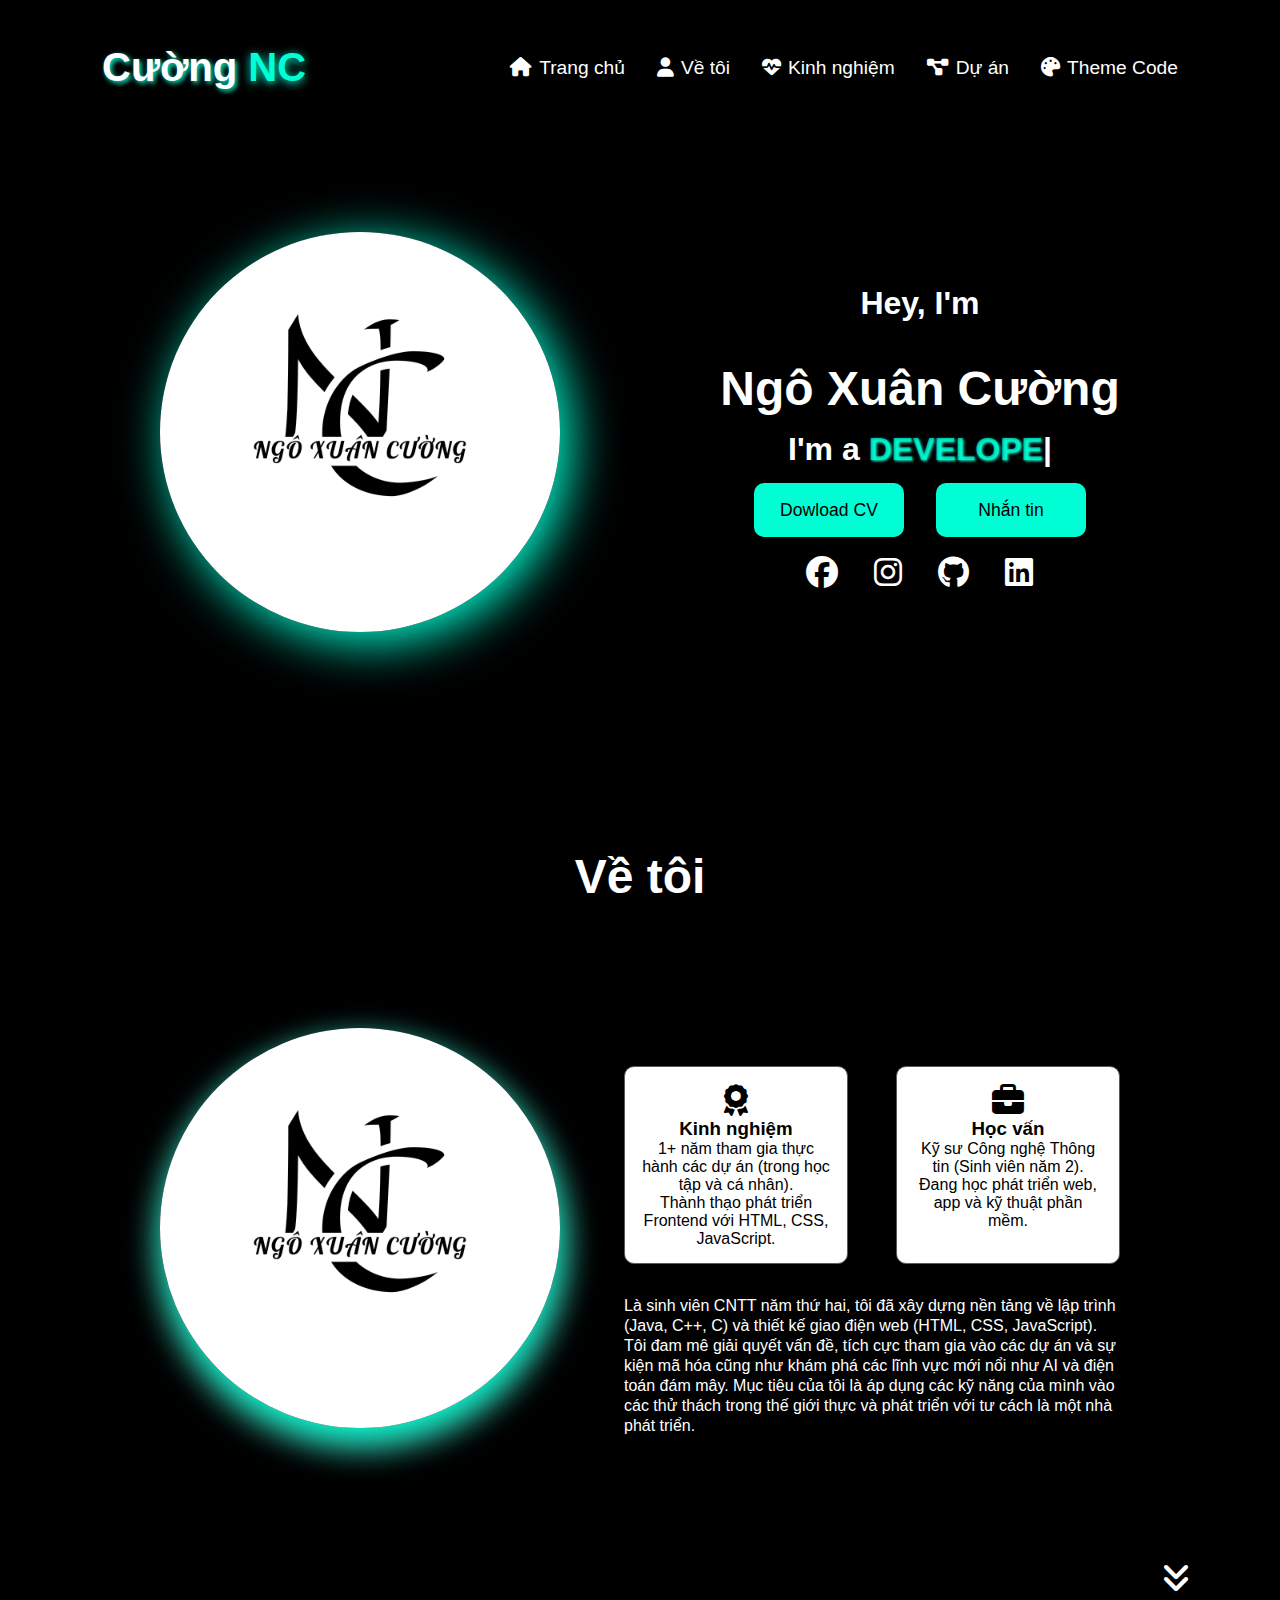
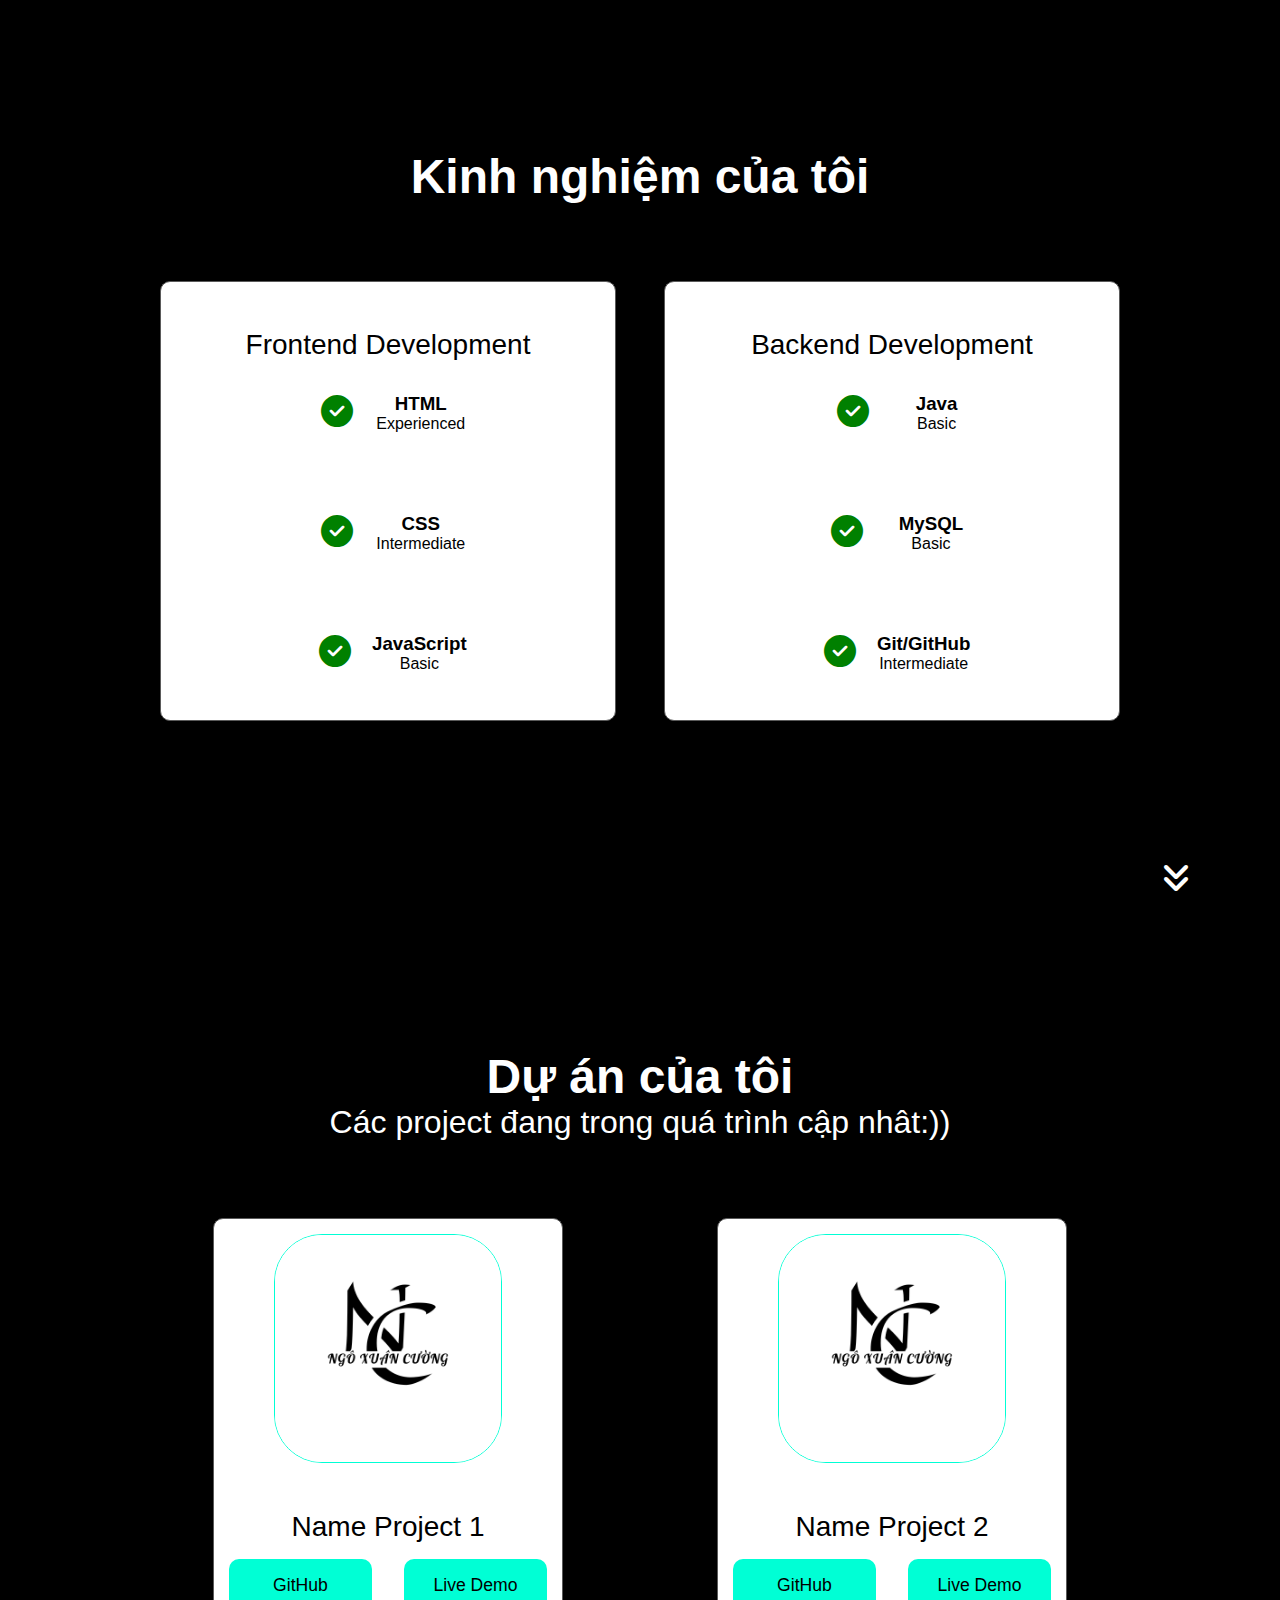
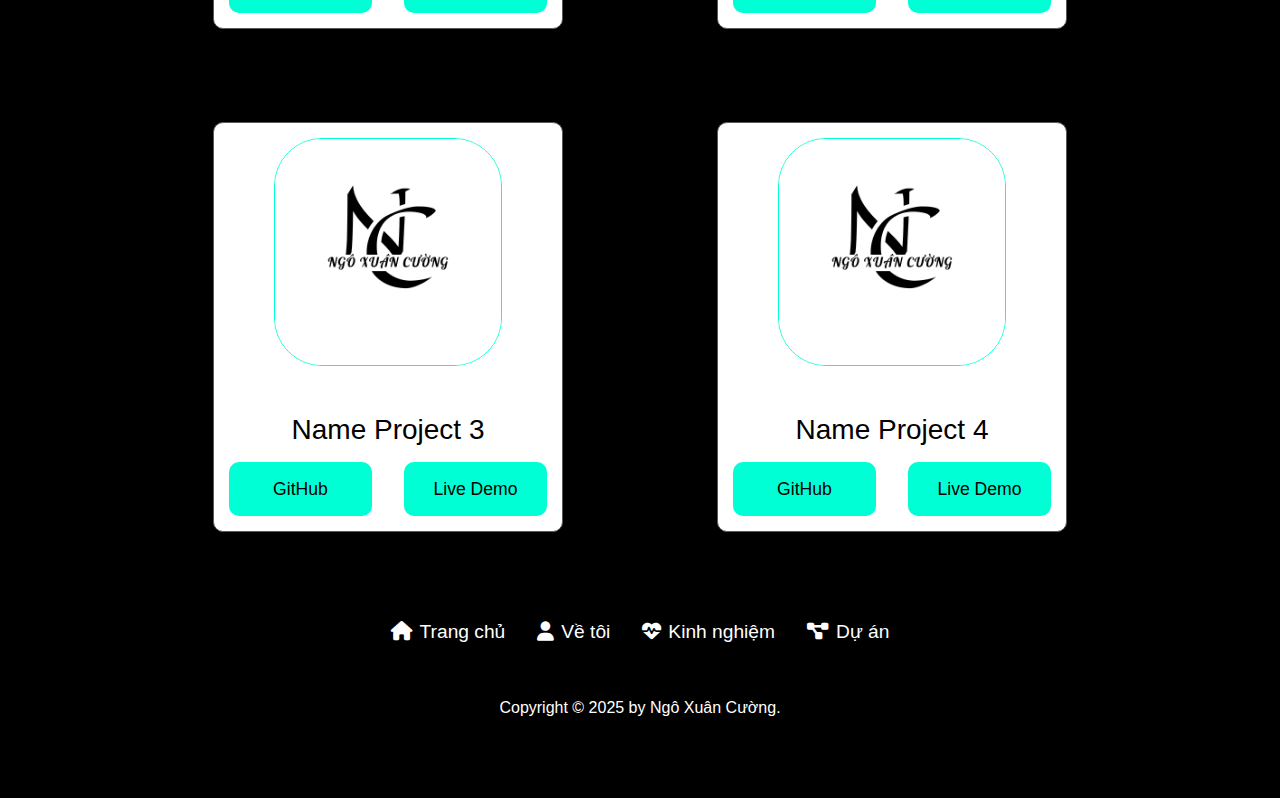
<file: index.html>
<!DOCTYPE html>
<html lang="en">
  <head>
    <meta charset="UTF-8" />
    <meta name="viewport" content="width=device-width, initial-scale=1.0" />
    <title>Ngô Xuân Cường Profile</title>
    <link rel="stylesheet" href="./css/style.css" />
    <link rel="stylesheet" href="./css/media-style.css" />
    <link
      rel="stylesheet"
      href="https://cdnjs.cloudflare.com/ajax/libs/font-awesome/6.7.2/css/all.min.css"
    />
    <link
      rel="shortcut icon"
      href="./img/Black White Elegant Monogram Initial Name Logo.png"
      type="image/x-icon"
    />
  </head>
  <body>
    <!-- Header -->
    <header id="home">
      <nav id="desktop__nav" class="desktop__nav">
        <div class="logo">
          <p>Cường <span>NC</span></p>
        </div>
        <div class="desktop__nav-menu-list">
          <ul class="desktop__nav-menu-link">
            <li>
              <a href="#home"><i class="fa-solid fa-house"></i>Trang chủ</a>
            </li>
            <li>
              <a href="#about"><i class="fa-solid fa-user"></i>Về tôi</a>
            </li>
            <li>
              <a href="#experience"
                ><i class="fa-solid fa-heart-pulse"></i>Kinh nghiệm</a
              >
            </li>
            <li>
              <a href="#projects"
                ><i class="fa-solid fa-diagram-project"></i>Dự án</a
              >
            </li>
            <li>
              <a href="./theme.html"
                ><i class="fa-solid fa-palette"></i>Theme Code</a
              >
            </li>
          </ul>
        </div>
      </nav>
      <nav id="mobile__nav" class="mobile__nav">
        <div class="logo">
          <p>Cường <span>NC</span></p>
        </div>
        <div class="mobile__nav-menu">
          <div class="mobile__nav-icon" onclick="toggleMenu()">
            <span></span>
            <span></span>
            <span></span>
          </div>
          <div class="mobile__nav-menu-link">
            <li>
              <a href="#home" onclick="toggleMenu()"
                ><i class="fa-solid fa-house"></i>Trang chủ</a
              >
            </li>
            <li>
              <a href="#about" onclick="toggleMenu()"
                ><i class="fa-solid fa-user"></i>Về tôi</a
              >
            </li>
            <li>
              <a href="#experience" onclick="toggleMenu()"
                ><i class="fa-solid fa-heart-pulse"></i>Kinh nghiệm</a
              >
            </li>
            <li>
              <a href="#projects" onclick="toggleMenu()"
                ><i class="fa-solid fa-diagram-project"></i>Dự án</a
              >
            </li>
            <li>
              <a href="./theme.html"
                ><i class="fa-solid fa-palette"></i></i>Theme Code</a
              >
            </li>
          </div>
        </div>
      </nav>
    </header>

    <!-- Main -->
    <section id="profile">
      <div class="section__pic-container">
        <img
          src="./img/Black White Elegant Monogram Initial Name Logo.png"
          alt="Ngô Xuân Cường"
        />
      </div>
      <div class="section__text">
        <p class="section__text-p1">Hey, I'm</p>
        <h1 class="section__text-title">Ngô Xuân Cường</h1>
        <p class="section__text-p1">
          I'm a <span class="typewriter-text"></span><label for="">|</label>
        </p>
        <div class="btn-container">
          <button
            class="btn"
            onclick="window.open('./img/Black White Elegant Monogram Initial Name Logo.png')"
          >
            Dowload CV
          </button>
          <button
            class="btn"
            onclick="location.href='https://www.facebook.com/namay.changtrai.1428921'"
          >
            Nhắn tin
          </button>
        </div>
        <div id="socials-container">
          <a
            href="https://www.facebook.com/namay.changtrai.1428921"
            class="icon"
            ><i class="fa-brands fa-facebook"></i
          ></a>
          <a href="https://www.instagram.com/__nc_it__/" class="icon"
            ><i class="fa-brands fa-instagram"></i
          ></a>
          <a href="https://github.com/NgoXCuong" class="icon"
            ><i class="fa-brands fa-github"></i
          ></a>
          <a
            href="https://www.linkedin.com/in/c%C6%B0%E1%BB%9Dng-ng%C3%B4-xu%C3%A2n-807485329/"
            class="icon"
            ><i class="fa-brands fa-linkedin"></i
          ></a>
        </div>
      </div>
    </section>

    <!-- ABOUT -->
    <section id="about">
      <h1 class="section__text-title">Về tôi</h1>
      <div class="section__container">
        <div class="about__pic-container">
          <img
            src="./img/Black White Elegant Monogram Initial Name Logo.png"
            alt="Profile Me"
            class="about__pic"
          />
        </div>
        <div class="about__details-container">
          <div class="about-container">
            <div class="details-container">
              <i class="icon fa-solid fa-award"></i>
              <h3>Kinh nghiệm</h3>
              <p>
                1+ năm tham gia thực hành các dự án (trong học tập và cá nhân).
                <br />
                Thành thạo phát triển Frontend với HTML, CSS, JavaScript.
              </p>
            </div>
            <div class="details-container">
              <i class="icon fa-solid fa-briefcase"></i>
              <h3>Học vấn</h3>
              <p>
                Kỹ sư Công nghệ Thông tin (Sinh viên năm 2).
                <br />
                Đang học phát triển web, app và kỹ thuật phần mềm.
              </p>
            </div>
          </div>
          <div class="text-container">
            <p>
              Là sinh viên CNTT năm thứ hai, tôi đã xây dựng nền tảng về lập
              trình (Java, C++, C) và thiết kế giao điện web (HTML, CSS,
              JavaScript). Tôi đam mê giải quyết vấn đề, tích cực tham gia vào
              các dự án và sự kiện mã hóa cũng như khám phá các lĩnh vực mới nổi
              như AI và điện toán đám mây. Mục tiêu của tôi là áp dụng các kỹ
              năng của mình vào các thử thách trong thế giới thực và phát triển
              với tư cách là một nhà phát triển.
            </p>
          </div>
        </div>
      </div>
      <i
        class="icon arrow fa-solid fa-angles-down"
        onclick="location.href='./#experience'"
      ></i>
    </section>

    <!-- EXPERIENCE -->
    <section id="experience">
      <h1 class="section__text-title">Kinh nghiệm của tôi</h1>
      <div class="experience__details-container">
        <div class="about-container">
          <div class="details-container">
            <h2 class="experience-sub-title">Frontend Development</h2>
            <div class="article-container">
              <article>
                <i class="icon fa-solid fa-circle-check"></i>
                <div>
                  <h3>HTML</h3>
                  <p>Experienced</p>
                </div>
              </article>
              <article>
                <i class="icon fa-solid fa-circle-check"></i>
                <div>
                  <h3>CSS</h3>
                  <p>Intermediate</p>
                </div>
              </article>
              <article>
                <i class="icon fa-solid fa-circle-check"></i>
                <div>
                  <h3>JavaScript</h3>
                  <p>Basic</p>
                </div>
              </article>
            </div>
          </div>
          <div class="details-container">
            <h2 class="experience-sub-title">Backend Development</h2>
            <div class="article-container">
              <article>
                <i class="icon fa-solid fa-circle-check"></i>
                <div>
                  <h3>Java</h3>
                  <p>Basic</p>
                </div>
              </article>
              <article>
                <i class="icon fa-solid fa-circle-check"></i>
                <div>
                  <h3>MySQL</h3>
                  <p>Basic</p>
                </div>
              </article>
              <article>
                <i class="icon fa-solid fa-circle-check"></i>
                <div>
                  <h3>Git/GitHub</h3>
                  <p>Intermediate</p>
                </div>
              </article>
            </div>
          </div>
        </div>
      </div>
      <i
        class="icon arrow fa-solid fa-angles-down"
        onclick="location.href='./#projects'"
      ></i>
    </section>

    <!-- Project -->
    <section id="projects">
      <h1 class="section__text-title">Dự án của tôi</h1>
      <p class="section__text-p1">
        Các project đang trong quá trình cập nhât:))
      </p>
      <div class="experience__details-container">
        <div class="about-container">
          <div class="details-container color-container">
            <div class="article-container">
              <img
                src="./img/Black White Elegant Monogram Initial Name Logo.png"
                alt=""
                class="project-img"
              />
            </div>
            <h2 class="experience-sub-title project-title">Name Project 1</h2>
            <div class="btn-container">
              <button
                class="btn btn-color-1 project-btn"
                onclick="location.href='https://github.com/NgoXCuong'"
              >
                GitHub
              </button>

              <button
                class="btn btn-color-2 project-btn"
                onclick="location.href='https://github.com'"
              >
                Live Demo
              </button>
            </div>
          </div>
          <div class="details-container color-container">
            <div class="article-container">
              <img
                src="./img/Black White Elegant Monogram Initial Name Logo.png"
                alt=""
                class="project-img"
              />
            </div>
            <h2 class="experience-sub-title project-title">Name Project 2</h2>
            <div class="btn-container">
              <button
                class="btn btn-color-1 project-btn"
                onclick="location.href='https://github.com/NgoXCuong'"
              >
                GitHub
              </button>

              <button
                class="btn btn-color-2 project-btn"
                onclick="location.href='https://github.com/NgoXCuong'"
              >
                Live Demo
              </button>
            </div>
          </div>
          <div class="details-container color-container">
            <div class="article-container">
              <img
                src="./img/Black White Elegant Monogram Initial Name Logo.png"
                alt=""
                class="project-img"
              />
            </div>
            <h2 class="experience-sub-title project-title">Name Project 3</h2>
            <div class="btn-container">
              <button
                class="btn btn-color-1 project-btn"
                onclick="location.href='https://github.com/NgoXCuong'"
              >
                GitHub
              </button>

              <button
                class="btn btn-color-2 project-btn"
                onclick="location.href='https://github.com'"
              >
                Live Demo
              </button>
            </div>
          </div>
          <div class="details-container color-container">
            <div class="article-container">
              <img
                src="./img/Black White Elegant Monogram Initial Name Logo.png"
                alt=""
                class="project-img"
              />
            </div>
            <h2 class="experience-sub-title project-title">Name Project 4</h2>
            <div class="btn-container">
              <button
                class="btn btn-color-1 project-btn"
                onclick="location.href='https://github.com/NgoXCuong'"
              >
                GitHub
              </button>

              <button
                class="btn btn-color-2 project-btn"
                onclick="location.href='https://github.com'"
              >
                Live Demo
              </button>
            </div>
          </div>
        </div>
      </div>
    </section>
    <footer>
      <nav>
        <div class="nav-links-container">
          <ul class="desktop__nav-menu-link">
            <li>
              <a href="#home"><i class="fa-solid fa-house"></i>Trang chủ</a>
            </li>
            <li>
              <a href="#about"><i class="fa-solid fa-user"></i>Về tôi</a>
            </li>
            <li>
              <a href="#experience"
                ><i class="fa-solid fa-heart-pulse"></i>Kinh nghiệm</a
              >
            </li>
            <li>
              <a href="#projects"
                ><i class="fa-solid fa-diagram-project"></i>Dự án</a
              >
            </li>
          </ul>
        </div>
      </nav>
      <p>Copyright &#169; 2025 by Ngô Xuân Cường.</p>
    </footer>
    <script src="./js/script.js"></script>
  </body>
</html>
</file>
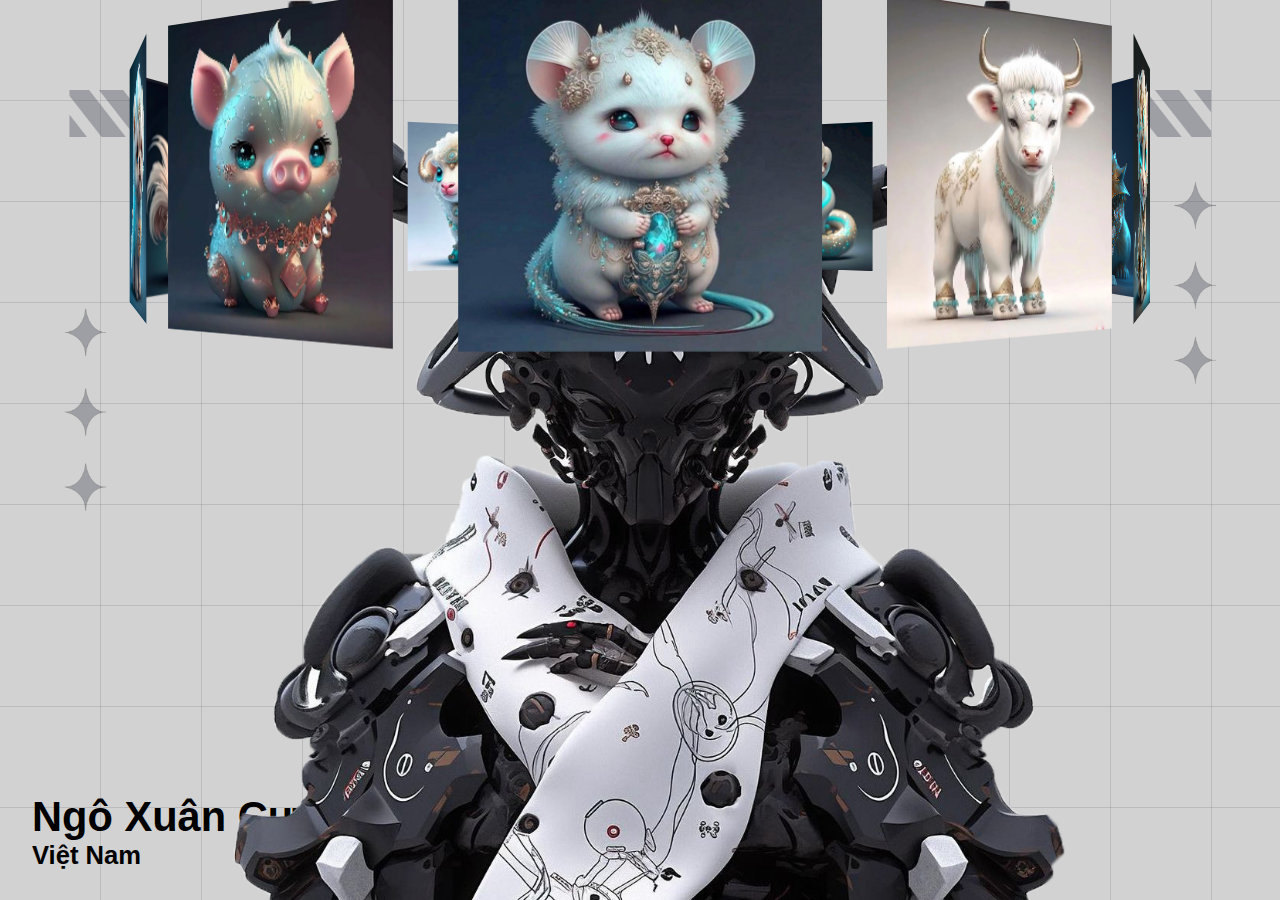
<file: 12congiap/index.html>
<!DOCTYPE html>
<html lang="en">
  <head>
    <link rel="shortcut icon" href="img/model.png" type="image/x-icon" />
    <meta charset="UTF-8" />
    <meta name="viewport" content="width=device-width, initial-scale=1.0" />
    <title>12 con giáp</title>
    <style>
      * {
        margin: 0;
        padding: 0;
        box-sizing: border-box;
      }
      body {
        background-color: #d2d2d2;
        background-image: repeating-linear-gradient(
            to right,
            transparent 0 100px,
            #25283b22 100px 101px
          ),
          repeating-linear-gradient(
            to bottom,
            transparent 0 100px,
            #25283b22 100px 101px
          );
      }

      body::before {
        position: absolute;
        width: min(1400px, 90vw);
        top: 10%;
        left: 50%;
        height: 90%;
        transform: translateX(-50%);
        content: "";
        background-image: url(img/bg.png);
        background-size: 100%;
        background-repeat: no-repeat;
        background-position: top center;
        pointer-events: none;
      }
    </style>
    <link rel="stylesheet" href="main.css" />
  </head>
  <body>
    <div class="banner">
      <div class="slider" style="--quantity: 12">
        <div class="item" style="--position: 1">
          <img src="img/ty.jpg" alt="" />
        </div>
        <div class="item" style="--position: 2">
          <img src="img/suu.webp" alt="" />
        </div>
        <div class="item" style="--position: 3">
          <img src="img/dan.jpg" alt="" />
        </div>
        <div class="item" style="--position: 4">
          <img src="img/mao.jpg" alt="" />
        </div>
        <div class="item" style="--position: 5">
          <img src="img/thin.webp" alt="" />
        </div>
        <div class="item" style="--position: 6">
          <img src="img/ti.jpg" alt="" />
        </div>
        <div class="item" style="--position: 7">
          <img src="img/ngo.jpeg" alt="" />
        </div>
        <div class="item" style="--position: 8">
          <img src="img/mui.jpg" alt="" />
        </div>
        <div class="item" style="--position: 9">
          <img src="img/than.jpg" alt="" />
        </div>
        <div class="item" style="--position: 10">
          <img src="img/dau.jpg" alt="" />
        </div>
        <div class="item" style="--position: 11">
          <img src="img/tuat.jpg" alt="" />
        </div>
        <div class="item" style="--position: 12">
          <img src="img/hoi.webp" alt="" />
        </div>
      </div>
      <div class="content">
        <div class="author">
          <h1>Ngô Xuân Cường</h1>
          <p><b>Việt Nam</b></p>
        </div>
        <div class="model"></div>
      </div>
    </div>
  </body>
</html>
</file>
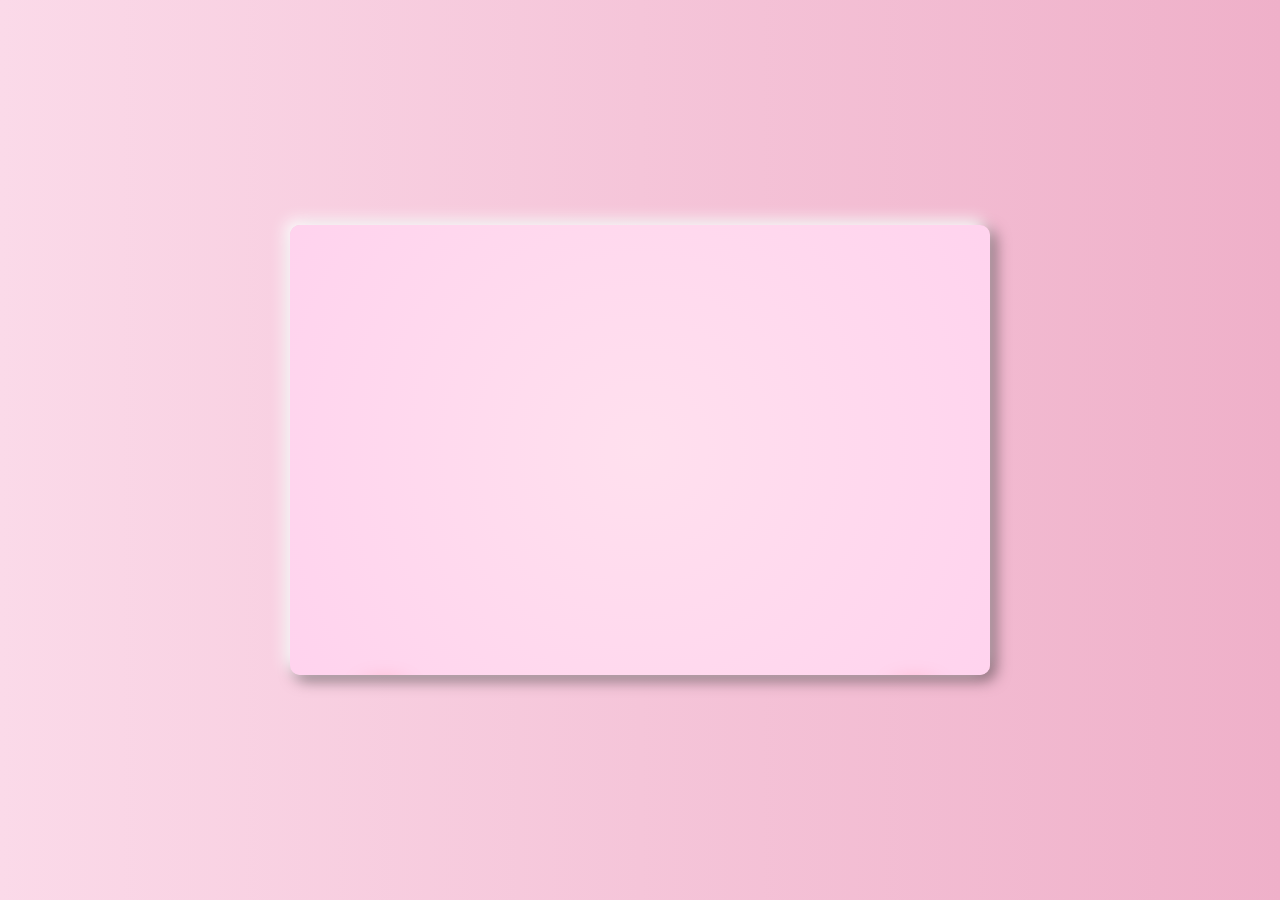
<file: happy-birthday-main/index.html>
<!DOCTYPE html>
<html lang="en">
	<head>
		<meta charset="UTF-8" />
		<meta http-equiv="X-UA-Compatible" content="IE=edge" />
		<meta name="viewport" content="width=device-width, initial-scale=1.0" />
		<link rel="stylesheet" href="style.css" />

		<link
			rel="stylesheet"
			href="https://cdnjs.cloudflare.com/ajax/libs/font-awesome/6.2.1/css/all.min.css"
			integrity="sha512-MV7K8+y+gLIBoVD59lQIYicR65iaqukzvf/nwasF0nqhPay5w/9lJmVM2hMDcnK1OnMGCdVK+iQrJ7lzPJQd1w=="
			crossorigin="anonymous"
			referrerpolicy="no-referrer"
		/>
		<title>Happy birthday</title>
	</head>
	<body>
		<div class="container">
			<div class="boxcontainer">
				<div class="image">
					<img src="flag.png" alt="" />
				</div>
				<div class="text-happybirthday">
					<img src="texthappy.png" alt="" />
				</div>
				<div class="cake">
					<img src="cake.png" alt="" />
				</div>
				<div class="box-balloon">
					<div class="balloon-item1">
						<img src="balloon.png" alt="" />
					</div>
					<div class="balloon-item1">
						<img src="balloon.png" alt="" />
					</div>
				</div>
				<div class="box-cloud">
					<div class="cloud">
						<img src="cloud.png" alt="" />
					</div>
					<div class="cloud">
						<img src="cloud.png" alt="" />
					</div>
				</div>
				<div class="box-firework">
					<div class="firework">
						<img src="firework.png" alt="" />
						<img src="firework1.png" alt="" id="firework1" />
					</div>
					<div class="firework">
						<img src="firework.png" alt="" />
						<img src="firework1.png" alt="" id="firework1" />
					</div>
				</div>
				<div class="paperCannons">
					<img src="paperCannons1.png" alt="" />
				</div>
				<div class="box-giftbox">
					<img src="giftbox.png" alt="" />
					<img src="giftbox.png" alt="" />
					<img src="giftbox.png" alt="" />
					<img src="giftbox.png" alt="" />
					<img src="giftbox.png" alt="" />
					<img src="giftbox.png" alt="" />
				</div>
				<div class="mail">
					<i class="fa-regular fa-envelope"></i>
				</div>
				<div class="boxcute">
					<div class="cute1">
						<img src="cute.png" alt="" />
					</div>
					<div class="cute2">
						<img src="cute.png" alt="" />
					</div>
				</div>
			</div>
			<div class="boxMail">
				<i class="fa-solid fa-xmark"></i>
				<div class="boxMail-container">
					<div class="card1">
						<div class="userImg">
							<img src="Picture3.jpg" alt="" />
						</div>
						<h3>Happy birthday</h3>
						<div class="imageCute">
							<img src="cute1.png" alt="" />
						</div>
					</div>
					<div class="card2">
						<div class="card2-content">
							<h3>Gửi em!</h3>
							<h2>
								Hôm nay là một ngày đặc biệt đối với một người đặc biệt nì. Chúc
								e có một ngày sinh nhật thật ý nghĩa, vui vẻ vẻ, hạnh phúc bên
								gia đình và bạn bè. Chúc e sang tuổi mới lun lun vui vẻ, phải
								lun lun vui tươi không cần tưới nháaaaa hahah, ngày càng xưn đẹp
								hơn những năm khác nì gấp mũ n lần lun cho ae cây xoài hahaha ,
								học giỏi nì nhưng mà học vẫn phải chú ý giữ gìn sức khỏe em nhé
								và đặc bịt sớm có bồ như em mong muốn nháaaaa:3 . Tuy a không ở
								gần em và có những món quà ý nghĩa đối với em nhưng a vẫn lun
								mong muốn những điều tốt đẹp đến với em. Anh chỉ biết dùng vẻ
								đẹp của IT làm quà tặng em tuy chỉ là 1 giao diện ko phải là 1
								món quà vật chất nhưng a mong muốn rằng nó sẽ là 1 món quà ý
								nghĩa, 1 món quà tinh thần nào đó trong ngày đặc biệt của em. Và
								cuối cùng a chúc cô gái đặc biệt sinh nhật vui vẻ nhaaaaaaaaaa.
								Chúc em tất cả những điều tốt đẹp nhấtttttt nhéeeeeeee hihi^^
							</h2>
							<div class="imageCute2">
								<img src="cute2.png" alt="" />
							</div>
						</div>
					</div>
				</div>
			</div>
		</div>
	</body>
	<script>
		document.addEventListener('mousemove', function (e) {
			let body = document.querySelector('body');
			let heart = document.createElement('span');
			let x = e.offsetX;
			let y = e.offsetY;
			heart.style.left = x + 'px';
			heart.style.top = y + 'px';

			let size = Math.random() * 10;
			heart.style.width = 4 * size + 'px';
			heart.style.height = 4 * size + 'px';

			let transformValue = Math.random() * 360;
			heart.style.transform = 'rotate(' + transformValue + 'deg)';

			body.appendChild(heart);

			setTimeout(function () {
				heart.remove();
			}, 1000);
		});

		let mailBox = document.querySelector('.mail');
		let boxmail = document.querySelector('.boxMail');
		var close = document.querySelector('.fa-xmark');
		mailBox.onclick = function () {
			mailBox.classList.toggle('active');
			boxmail.classList.add('active');
		};

		close.addEventListener('click', function () {
			boxmail.classList.remove('active');
		});
	</script>
</html>
</file>
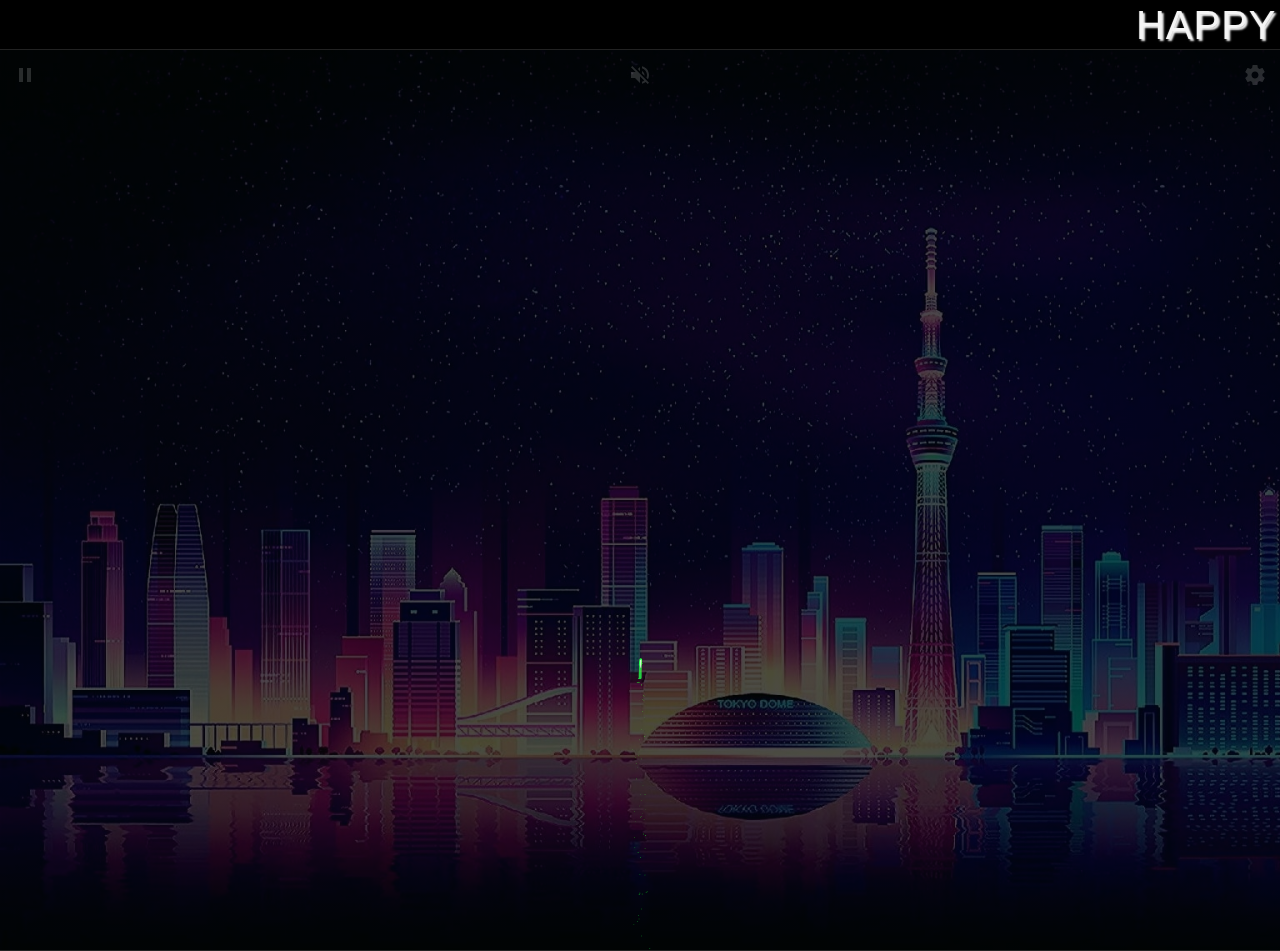
<file: Happy_new_year/index.html>
<html>
  <head>
    <meta charset="utf-8" />
    <title>Happy New Year</title>
    <meta
      name="viewport"
      content="width=device-width, initial-scale=1, user-scalable=yes"
    />
    <meta name="mobile-web-app-capable" content="yes" />
    <meta name="apple-mobile-web-app-capable" content="yes" />
    <meta name="theme-color" content="#000000" />

    <link rel="stylesheet" href="reset.min.css" />
    <link rel="stylesheet" href="index.css" />
  </head>

  <body>
    <div style="height: 0; width: 0; position: absolute; visibility: hidden">
      <svg xmlns="http://www.w3.org/2000/svg">
        <symbol id="icon-play" viewBox="0 0 24 24">
          <path d="M8 5v14l11-7z" />
        </symbol>
        <symbol id="icon-pause" viewBox="0 0 24 24">
          <path d="M6 19h4V5H6v14zm8-14v14h4V5h-4z" />
        </symbol>
        <symbol id="icon-close" viewBox="0 0 24 24">
          <path
            d="M19 6.41L17.59 5 12 10.59 6.41 5 5 6.41 10.59 12 5 17.59 6.41 19 12 13.41 17.59 19 19 17.59 13.41 12z"
          />
        </symbol>
        <symbol id="icon-settings" viewBox="0 0 24 24">
          <path
            d="M19.43 12.98c.04-.32.07-.64.07-.98s-.03-.66-.07-.98l2.11-1.65c.19-.15.24-.42.12-.64l-2-3.46c-.12-.22-.39-.3-.61-.22l-2.49 1c-.52-.4-1.08-.73-1.69-.98l-.38-2.65C14.46 2.18 14.25 2 14 2h-4c-.25 0-.46.18-.49.42l-.38 2.65c-.61.25-1.17.59-1.69.98l-2.49-1c-.23-.09-.49 0-.61.22l-2 3.46c-.13.22-.07.49.12.64l2.11 1.65c-.04.32-.07.65-.07.98s.03.66.07.98l-2.11 1.65c-.19.15-.24.42-.12.64l2 3.46c.12.22.39.3.61.22l2.49-1c.52.4 1.08.73 1.69.98l.38 2.65c.03.24.24.42.49.42h4c.25 0 .46-.18.49-.42l.38-2.65c.61-.25 1.17-.59 1.69-.98l2.49 1c.23.09.49 0 .61-.22l2-3.46c.12-.22.07-.49-.12-.64l-2.11-1.65zM12 15.5c-1.93 0-3.5-1.57-3.5-3.5s1.57-3.5 3.5-3.5 3.5 1.57 3.5 3.5-1.57 3.5-3.5 3.5z"
          />
        </symbol>
        <symbol id="icon-sound-on" viewBox="0 0 24 24">
          <path
            d="M3 9v6h4l5 5V4L7 9H3zm13.5 3c0-1.77-1.02-3.29-2.5-4.03v8.05c1.48-.73 2.5-2.25 2.5-4.02zM14 3.23v2.06c2.89.86 5 3.54 5 6.71s-2.11 5.85-5 6.71v2.06c4.01-.91 7-4.49 7-8.77s-2.99-7.86-7-8.77z"
          />
        </symbol>
        <symbol id="icon-sound-off" viewBox="0 0 24 24">
          <path
            d="M16.5 12c0-1.77-1.02-3.29-2.5-4.03v2.21l2.45 2.45c.03-.2.05-.41.05-.63zm2.5 0c0 .94-.2 1.82-.54 2.64l1.51 1.51C20.63 14.91 21 13.5 21 12c0-4.28-2.99-7.86-7-8.77v2.06c2.89.86 5 3.54 5 6.71zM4.27 3L3 4.27 7.73 9H3v6h4l5 5v-6.73l4.25 4.25c-.67.52-1.42.93-2.25 1.18v2.06c1.38-.31 2.63-.95 3.69-1.81L19.73 21 21 19.73l-9-9L4.27 3zM12 4L9.91 6.09 12 8.18V4z"
          />
        </symbol>
      </svg>
    </div>

    <!-- App -->
    <div class="content">
      <div class="move">
        <marquee scrollamount="15-">HAPPY NEW YEAR - 2025</marquee>
      </div>
    </div>
    <div class="container">
      <div class="loading-init">
        <div class="loading-init__header">
          <h1>Loading</h1>
        </div>
        <h1>
          <div class="loading-init__status">Cường NC - Pháo hoa</div>
        </h1>
      </div>
      <div class="stage-container remove">
        <div class="canvas-container">
          <canvas id="trails-canvas"></canvas>

          <canvas class="bg-body" id="main-canvas"> </canvas>
        </div>

        <div class="controls">
          <div class="btn pause-btn">
            <svg fill="white" width="24" height="24">
              <use href="#icon-pause" xlink:href="#icon-pause"></use>
            </svg>
          </div>
          <div class="btn sound-btn">
            <svg fill="white" width="24" height="24">
              <use href="#icon-sound-off" xlink:href="#icon-sound-off"></use>
            </svg>
          </div>
          <div class="btn settings-btn">
            <svg fill="white" width="24" height="24">
              <use href="#icon-settings" xlink:href="#icon-settings"></use>
            </svg>
          </div>
        </div>
        <div class="menu hide">
          <div class="menu__inner-wrap">
            <div class="btn btn--bright close-menu-btn">
              <svg fill="white" width="24" height="24">
                <use href="#icon-close" xlink:href="#icon-close"></use>
              </svg>
            </div>
            <div class="menu__header">Settings</div>
            <!-- <div class="menu__subheader">
              <h1>VN HTE - Pháo hoa</h1>
            </div> -->
            <form>
              <div class="form-option form-option--select">
                <label class="shell-type-label">Loại pháo hoa </label>
                <select class="shell-type"></select>
              </div>
              <div class="form-option form-option--select">
                <label class="shell-size-label">Kích thước </label>
                <select class="shell-size"></select>
              </div>
              <div class="form-option form-option--select">
                <label class="quality-ui-label">Chất lượng</label>
                <select class="quality-ui"></select>
              </div>
              <div class="form-option form-option--select">
                <label class="sky-lighting-label">Ánh sáng bầu trời</label>
                <select class="sky-lighting"></select>
              </div>
              <div class="form-option form-option--select">
                <label class="scaleFactor-label">Quy mô</label>
                <select class="scaleFactor"></select>
              </div>
              <div class="form-option form-option--checkbox">
                <label class="auto-launch-label">Chế độ tự động bắn</label>
                <input class="auto-launch" type="checkbox" />
              </div>
              <div
                class="form-option form-option--checkbox form-option--finale-mode"
              >
                <label class="finale-mode-label"
                  >Chế độ pháo hoa cao trào</label
                >
                <input class="finale-mode" type="checkbox" />
              </div>
              <div class="form-option form-option--checkbox">
                <label class="hide-controls-label">Hide Controls</label>
                <input class="hide-controls" type="checkbox" />
              </div>
              <div
                class="form-option form-option--checkbox form-option--fullscreen"
              >
                <label class="fullscreen-label">Fullscreen</label>
                <input class="fullscreen" type="checkbox" />
              </div>
              <div class="form-option form-option--checkbox">
                <label class="long-exposure-label">Open Shutter</label>
                <input class="long-exposure" type="checkbox" />
              </div>
            </form>
          </div>
        </div>
      </div>
      <div class="help-modal">
        <div class="help-modal__overlay"></div>
        <div class="help-modal__dialog">
          <div class="help-modal__header"></div>
          <div class="help-modal__body"></div>
          <button type="button" class="help-modal__close-btn">Đóng</button>
        </div>
      </div>
    </div>

    <script src="fscreen.1.0.1.js"></script>
    <script src="Stage.0.1.4.js"></script>
    <script src="MyMath.js"></script>
    <script src="script.js"></script>
  </body>
</html>
</file>
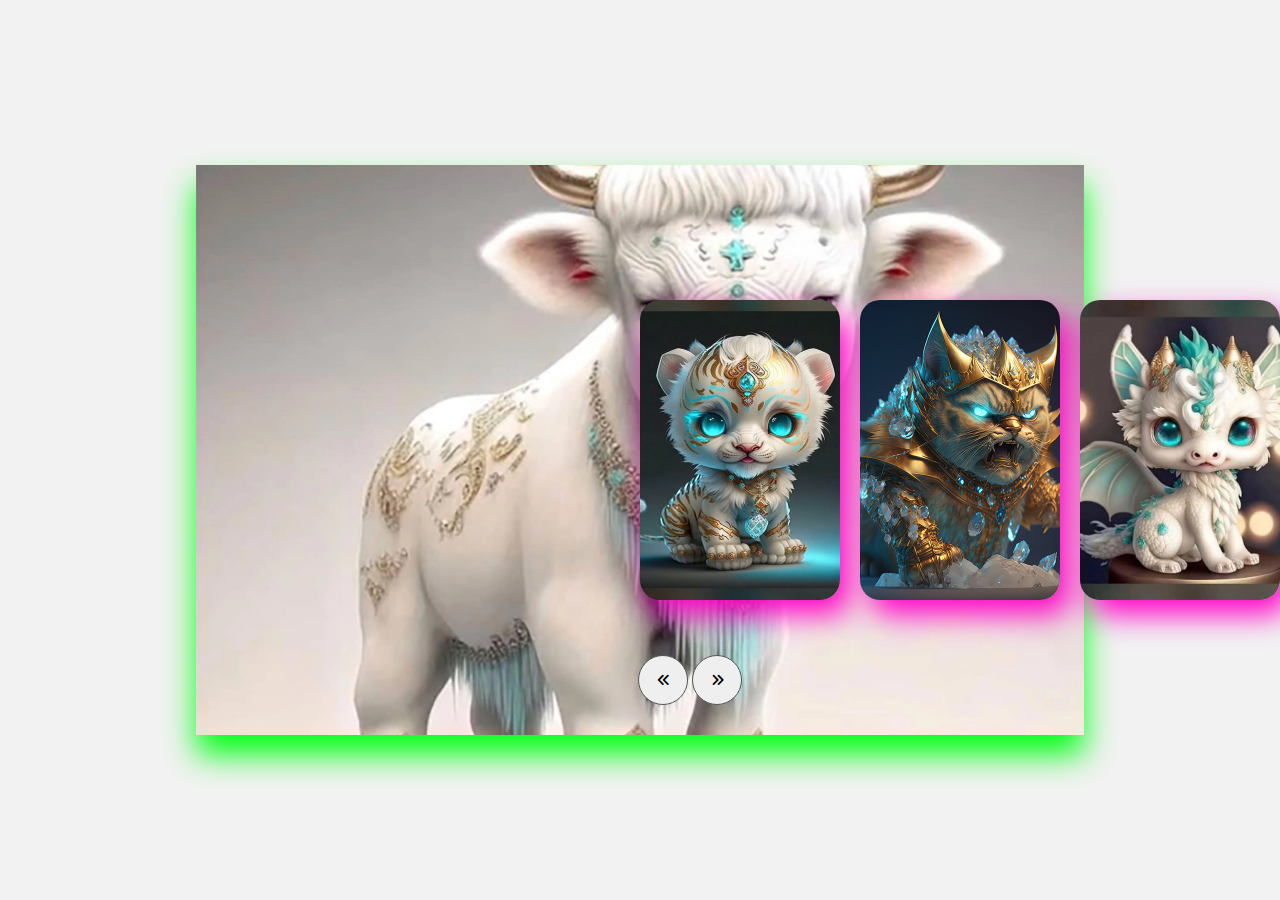
<file: Slice12Congiap/index.html>
<!DOCTYPE html>
<html lang="en">
  <head>
    <meta charset="UTF-8" />
    <meta http-equiv="X-UA-Compatible" content="IE=edge" />
    <meta name="viewport" content="width=device-width, initial-scale=1.0" />
    <title>Slide 12 Con giáp</title>
    <link rel="stylesheet" href="main.css" />
    <link
      rel="stylesheet"
      href="https://cdnjs.cloudflare.com/ajax/libs/font-awesome/6.2.0/css/all.min.css"
    />
    <link rel="shortcut icon" href="img/model.png" type="image/x-icon" />
  </head>
  <body>
    <div class="container">
      <div id="slide">
        <div class="item" style="background-image: url(img/ty.jpg)">
          <div class="content">
            <div class="name">Tý</div>
            <div class="des">
              <p>Chuột đến đây!</p>
            </div>
            <button>See more</button>
          </div>
        </div>
        <div class="item" style="background-image: url(img/suu.webp)">
          <div class="content">
            <div class="name">Sửu</div>
            <div class="des">
              <p>Trâu chăm chỉ</p>
            </div>
            <button>See more</button>
          </div>
        </div>
        <div class="item" style="background-image: url(img/dan.jpg)">
          <div class="content">
            <div class="name">Dần</div>
            <div class="des">
              <p>Chúa sơn lâm</p>
            </div>
            <button>See more</button>
          </div>
        </div>
        <div class="item" style="background-image: url(img/mao.jpg)">
          <div class="content">
            <div class="name">Mão</div>
            <div class="des">
              <p>Mèo tinh nghịch</p>
            </div>
            <button>See more</button>
          </div>
        </div>
        <div class="item" style="background-image: url(img/thin.webp)">
          <div class="content">
            <div class="name">Thìn</div>
            <div class="des">
              <p>Rồng uy nghiêm</p>
            </div>
            <button>See more</button>
          </div>
        </div>
        <div class="item" style="background-image: url(img/ti.jpg)">
          <div class="content">
            <div class="name">Tị</div>
            <div class="des">
              <p>Rắn gian sảo</p>
            </div>
            <button>See more</button>
          </div>
        </div>
        <div class="item" style="background-image: url(img/ngo.jpeg)">
          <div class="content">
            <div class="name">Ngọ</div>
            <div class="des">
              <p>Ngựa khỏe mạnh</p>
            </div>
            <button>See more</button>
          </div>
        </div>
        <div class="item" style="background-image: url(img/mui.jpg)">
          <div class="content">
            <div class="name">Mùi</div>
            <div class="des">
              <p>Dê già biến thái</p>
            </div>
            <button>See more</button>
          </div>
        </div>
        <div class="item" style="background-image: url(img/than.jpg)">
          <div class="content">
            <div class="name">Thân</div>
            <div class="des">
              <p>Khỉ thông minh</p>
            </div>
            <button>See more</button>
          </div>
        </div>
        <div class="item" style="background-image: url(img/dau.jpg)">
          <div class="content">
            <div class="name">Dậu</div>
            <div class="des">
              <p>Gà yêu Nhi</p>
            </div>
            <button>See more</button>
          </div>
        </div>
        <div class="item" style="background-image: url(img/tuat.jpg)">
          <div class="content">
            <div class="name">Tuất</div>
            <div class="des">
              <p>Chó cảnh giác</p>
            </div>
            <button>See more</button>
          </div>
        </div>
        <div class="item" style="background-image: url(img/hoi.webp)">
          <div class="content">
            <div class="name">Hợi</div>
            <div class="des">
              <p>Lợn tham ăn</p>
            </div>
            <button>See more</button>
          </div>
        </div>
      </div>
      <div class="buttons">
        <button id="prev"><i class="fa-solid fa-angles-left"></i></button>
        <button id="next"><i class="fa-solid fa-angles-right"></i></button>
      </div>
    </div>

    <script src="main.js"></script>
  </body>
</html>
</file>
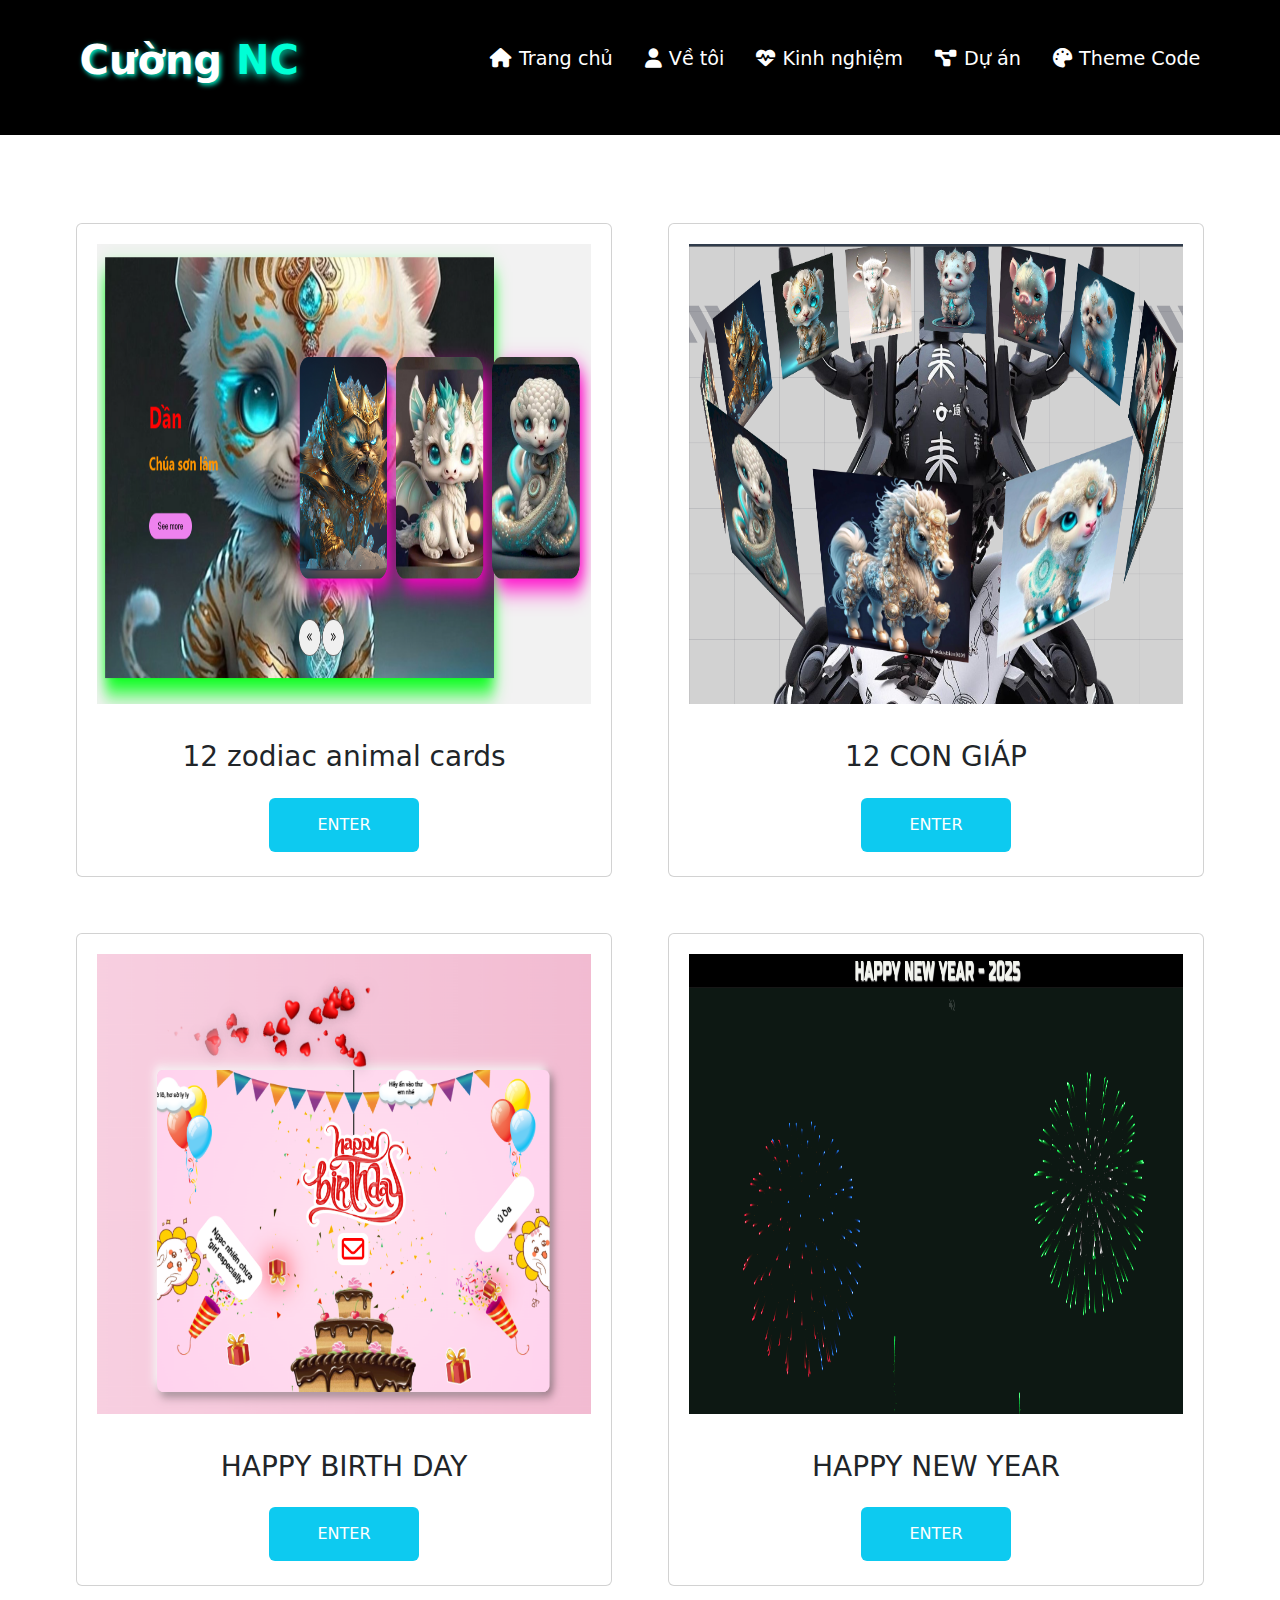
<file: theme.html>
<!DOCTYPE html>
<html lang="en">
  <head>
    <meta charset="UTF-8" />
    <meta name="viewport" content="width=device-width, initial-scale=1.0" />
    <title>Ngô Xuân Cường Profile</title>
    <link rel="stylesheet" href="./css/theme.css" />
    <link rel="stylesheet" href="./css/style.css" />
    <link rel="stylesheet" href="./css/media-style.css" />
    <link
      rel="stylesheet"
      href="https://cdnjs.cloudflare.com/ajax/libs/font-awesome/6.7.2/css/all.min.css"
    />
    <link
      rel="shortcut icon"
      href="./img/Black White Elegant Monogram Initial Name Logo.png"
      type="image/x-icon"
    />
    <link
      href="https://cdn.jsdelivr.net/npm/bootstrap@5.3.3/dist/css/bootstrap.min.css"
      rel="stylesheet"
      integrity="sha384-QWTKZyjpPEjISv5WaRU9OFeRpok6YctnYmDr5pNlyT2bRjXh0JMhjY6hW+ALEwIH"
      crossorigin="anonymous"
    />
  </head>
  <body>
    <header class="bg-black" id="home">
      <nav id="desktop__nav" class="desktop__nav">
        <div class="logo">
          <p>Cường <span>NC</span></p>
        </div>
        <div class="desktop__nav-menu-list">
          <ul class="desktop__nav-menu-link">
            <li>
              <a
                href="#home"
                onclick="event.preventDefault(); window.location.href='./index.html';"
                ><i class="fa-solid fa-house"></i>Trang chủ</a
              >
            </li>
            <li>
              <a
                href="#about"
                onclick="event.preventDefault(); window.location.href='./index.html';"
                ><i class="fa-solid fa-user"></i>Về tôi</a
              >
            </li>
            <li>
              <a
                href="#experience"
                onclick="event.preventDefault(); window.location.href='./index.html';"
                ><i class="fa-solid fa-heart-pulse"></i>Kinh nghiệm</a
              >
            </li>
            <li>
              <a
                href="#projects"
                onclick="event.preventDefault(); window.location.href='./index.html';"
                ><i class="fa-solid fa-diagram-project"></i>Dự án</a
              >
            </li>
            <li>
              <a href="./theme.html"
                ><i class="fa-solid fa-palette"></i>Theme Code</a
              >
            </li>
          </ul>
        </div>
      </nav>
      <nav id="mobile__nav" class="mobile__nav">
        <div class="logo">
          <p>Cường <span>NC</span></p>
        </div>
        <div class="mobile__nav-menu">
          <div class="mobile__nav-icon" onclick="toggleMenu()">
            <span></span>
            <span></span>
            <span></span>
          </div>
          <div class="mobile__nav-menu-link">
            <li>
              <a
                href="#home"
                onclick="event.preventDefault(); window.location.href = './index.html'; toggleMenu()"
                ><i class="fa-solid fa-house"></i>Trang chủ</a
              >
            </li>
            <li>
              <a
                href="#about"
                onclick="event.preventDefault(); window.location.href = './index.html'; toggleMenu()"
                ><i class="fa-solid fa-user"></i>Về tôi</a
              >
            </li>
            <li>
              <a
                href="#experience"
                onclick="event.preventDefault(); window.location.href = './index.html'; toggleMenu()"
                ><i class="fa-solid fa-heart-pulse"></i>Kinh nghiệm</a
              >
            </li>
            <li>
              <a
                href="#projects"
                onclick="event.preventDefault(); window.location.href = './index.html'; toggleMenu()"
                ><i class="fa-solid fa-diagram-project"></i>Dự án</a
              >
            </li>
            <li>
              <a href="./theme.html"
                ><i class="fa-solid fa-palette"></i>Theme Code</a
              >
            </li>
          </div>
        </div>
      </nav>
    </header>

    <div
      class="d-flex justify-content-center align-content-center m-5 row row-cols-1 row-cols-md-2 g-4"
    >
      <div class="col">
        <div class="card m-3">
          <img src="./img/Slice12congiap.png" class="img-size" alt="..." />
          <div class="card-body">
            <h5 class="card-title text-center fs-3">12 zodiac animal cards</h5>
          </div>
          <button class="btn btn-info btn-outline-dark border-0 m-auto mb-4">
            <a
              class="text-decoration-none text-white"
              href="./Slice12Congiap/index.html"
              >ENTER</a
            >
          </button>
        </div>
      </div>
      <div class="col">
        <div class="card m-3">
          <img src="./img/12congiap.png" class="img-size" alt="..." />
          <div class="card-body">
            <h5 class="card-title text-center fs-3">12 CON GIÁP</h5>
          </div>
          <button class="btn btn-info btn-outline-dark border-0 m-auto mb-4">
            <a
              class="text-decoration-none text-white"
              href="./12congiap/index.html"
              >ENTER</a
            >
          </button>
        </div>
      </div>
      <div class="col">
        <div class="card m-3">
          <img src="./img/HappyBirthDay.png" class="img-size" alt="..." />
          <div class="card-body">
            <h5 class="card-title text-center fs-3">HAPPY BIRTH DAY</h5>
          </div>
          <button class="btn btn-info btn-outline-dark border-0 m-auto mb-4">
            <a
              class="text-decoration-none text-white"
              href="./happy-birthday-main/index.html"
              >ENTER</a
            >
          </button>
        </div>
      </div>
      <div class="col">
        <div class="card m-3">
          <img src="./img/HappyNewYear.png" class="img-size" alt="..." />
          <div class="card-body">
            <h5 class="card-title text-center fs-3">HAPPY NEW YEAR</h5>
          </div>
          <button class="btn btn-info btn-outline-dark border-0 m-auto mb-4">
            <a
              class="text-decoration-none text-white"
              href="./Happy_new_year/index.html"
              >ENTER</a
            >
          </button>
        </div>
      </div>
    </div>

    <script src="./js/script.js"></script>
    <script
      src="https://cdn.jsdelivr.net/npm/bootstrap@5.3.3/dist/js/bootstrap.bundle.min.js"
      integrity="sha384-YvpcrYf0tY3lHB60NNkmXc5s9fDVZLESaAA55NDzOxhy9GkcIdslK1eN7N6jIeHz"
      crossorigin="anonymous"
    ></script>
  </body>
</html>
</file>
<file: css/style.css>
@import url("https://fonts.googleapis.com/css2?family=Poppins:wght@300;400;500;600&display=swap");

* {
  margin: 0;
  padding: 0;
  box-sizing: border-box;
}

:root {
  --text-black: rgb(0, 0, 0);
  --text-gray: rgb(90, 90, 90);
  --text-hover: rgb(0, 255, 213);
  --text-no-rgb: 0, 255, 213;
  --text-white: rgb(255, 255, 255);
  --bg-black: rgb(0, 0, 0);
  --bg-white: rgb(255, 255, 255);
}

body {
  font-family: "Roboto", sans-serif;
  background-color: var(--bg-black);
  color: var(--text-white);
}

html {
  scroll-behavior: smooth;
}

/* ANIMATION */
@keyframes scale {
  0% {
    scale: 1;
    opacity: 0.9;
  }
  50% {
    scale: 1.08;
    opacity: 1;
  }
  100% {
    scale: 1;
    opacity: 0.9;
  }
}

/* Transition */
a,
.btn {
  transition: all 300ms ease;
}

/* Desktop Nav */
nav,
.desktop__nav-menu-link {
  display: flex;
}

nav {
  justify-content: space-around;
  align-items: center;
  height: 15vh;
}

.desktop__nav-menu-link {
  gap: 2rem;
  list-style: none;
  font-size: 1.2rem;
}

a {
  color: var(--text-white);
  text-decoration: none;
  text-decoration-color: var(--text-white);
  position: relative;
  transition: 0.3s3s linear;
}

a::before {
  position: absolute;
  content: "";
  bottom: -3px;
  left: 0;
  width: 0%;
  height: 3px;
  background-color: var(--text-hover);
  transition: 0.2s linear;
}

a:hover::before {
  width: 100%;
}

a:hover {
  color: var(--text-hover);
  padding-top: 3px;
}

.fa-solid {
  padding: 0 7px 0 0;
}

.logo {
  font-size: 2.5rem;
  color: var(--text-white);
  font-weight: bold;
  text-shadow: 2px 2px 5px var(--text-hover);
}

.logo span {
  color: var(--text-hover);
  text-shadow: 0 2px 10px var(--text-hover);
}

.logo:hover {
  cursor: pointer;
  animation: scale 1.5s ease-in-out infinite;
}

/* Mobile Nav */
#mobile__nav {
  display: none;
}

.mobile__nav-menu {
  position: relative;
  display: inline-block;
}

.mobile__nav-icon {
  display: flex;
  flex-direction: column;
  justify-content: space-between;
  height: 24px;
  width: 30px;
  cursor: pointer;
}

.mobile__nav-icon span {
  width: 100%;
  height: 3px;
  background-color: var(--bg-white);
  transition: all 0.3s ease-in-out;
}

.mobile__nav-menu-link {
  position: absolute;
  top: 100%;
  right: 0;
  width: fit-content;
  max-height: 0;
  overflow: hidden;
  transition: all 0.3s ease-in-out;
  background-color: rgba(0, 0, 0, 0.7);
}

.mobile__nav-menu-link a {
  display: flex;
  width: 150px;
  padding: 2px 5px;
  text-align: center;
  font-size: 1.2rem;
  color: var(--bg-white);
  text-decoration: none;
  transition: all 0.3s ease-in-out;
  margin: 10px;
}

.mobile__nav-menu-link a:hover {
  color: var(--text-hover);
}

.mobile__nav-menu-link li {
  list-style: none;
}

.mobile__nav-menu-link.open {
  max-height: 300px;
  border-radius: 10px;
  box-shadow: 2px 2px 10px var(--text-hover);
  z-index: 99;
}

.mobile__nav-icon.open span:first-child {
  transform: rotate(45deg) translate(10px, 5px);
}

.mobile__nav-icon.open span:nth-child(2) {
  opacity: 0;
}

.mobile__nav-icon.open span:last-child {
  transform: rotate(-45deg) translate(10px, -5px);
}

.mobile__nav-icon span:first-child {
  transform: none;
}

.mobile__nav-icon span:first-child {
  opacity: 1;
}

.mobile__nav-icon span:first-child {
  transform: none;
}

section {
  height: 90vh;
  margin: 0 10rem;
  box-sizing: border-box;
  min-height: fit-content;
}

.section-container {
  display: flex;
}

/* Profile section */
#profile {
  display: flex;
  justify-content: center;
  gap: 10rem;
  margin-bottom: 10vh;
}

.section__pic-container {
  display: flex;
  height: 400px;
  width: 400px;
  margin: auto 0;
  border-radius: 100%;
  overflow: hidden;
  box-shadow: 10px 10px 50px #00ffd5;
  object-fit: contain;
}

.section__pic-container img {
  width: 100%;
  object-fit: contain;
  cursor: pointer;
}

.section__pic-container,
.section__pic-container img {
  animation: scale 1.5s ease-in-out infinite;
}

.section__text {
  align-self: center;
  text-align: center;
}

.section__text p {
  font-weight: 600;
  padding: 15px;
}

.section__text-p1 {
  text-align: center;
  font-size: 2rem;
}

.section__text-p2 {
  font-size: 2.25rem;
  margin-bottom: 1rem;
}

.section__text-title {
  font-size: 3rem;
  text-align: center;
  padding-top: 1.5rem;
}

.typewriter-text {
  color: rgba(var(--text-no-rgb), 0.7);
  text-shadow: 1px 1px 3px var(--text-hover);
}

#socials-container {
  display: flex;
  justify-content: center;
  margin-top: 1rem;
  gap: 1rem;
}

.icon {
  cursor: pointer;
  font-size: 2rem;
  padding: 2px 0;
  margin: 0 10px;
}

/* BUTTONS */
.btn-container {
  display: flex;
  justify-content: center;
  gap: 2rem;
}

.btn {
  cursor: pointer;
  width: 150px;
  height: 6vh;
  background-color: var(--text-hover);
  color: var(--bg-black);
  border: none;
  outline: none;
  font-size: 1.1rem;
  font-weight: 500;
  border-radius: 10px;
  transition: 0.2s linear;
}

.btn:hover {
  scale: 1.1;
  font-weight: 500;
  background-color: transparent;
  color: var(--text-hover);
  box-shadow: 2px 2px 10px var(--text-hover);
}

/* ABOUT */
#about {
  position: relative;
  margin-top: 10vh;
}

.about-container {
  gap: 3rem;
  margin: 0 0 2rem 0;
}

.about-container,
.about__details-container {
  display: flex;
  color: var(--bg-black);
}

.about__details-container {
  justify-content: center;
  flex-direction: column;
}

.about__pic-container {
  display: flex;
  height: 400px;
  width: 400px;
  margin: auto 0;
}

.about__pic {
  border-radius: 50%;
  cursor: pointer;
  box-shadow: 2px 15px 35px var(--text-hover), 2px 15px 35px var(--text-gray);
  animation: scale 1.5s ease-in-out infinite;
}

.arrow {
  position: absolute;
  right: -5rem;
  bottom: 2.5rem;
}

.details-container {
  padding: 15px;
  flex: 1;
  background-color: var(--bg-white);
  border-radius: 20px;
  border: 1px solid var(--text-gray);
  text-align: center;
}

.section__container {
  max-width: 1234px;
  display: flex;
  margin: 0 auto;
  gap: 4rem;
  height: 80%;
}

.text-container {
  color: var(--text-white);
  line-height: 20px;
}

/* EXPERIENCE */
#experience {
  position: relative;
  margin-top: 10vh;
}

.experience-sub-title {
  color: var(--text-black);
  font-weight: 500;
  font-size: 1.75rem;
  margin: 2rem 0;
  text-align: center;
}

.experience-details-container {
  display: flex;
  justify-content: center;
  flex-direction: column;
}

.article-container {
  display: flex;
  text-align: inherit;
  flex-wrap: wrap;
  flex-direction: row;
  gap: 5rem;
  justify-content: space-around;
  padding: 0 2rem 2rem;
}

article {
  display: flex;
  width: 10rem;
  justify-content: space-around;
  gap: 0.5rem;
}

article .icon {
  cursor: pointer;
  color: green;
}

.details-container {
  background-color: var(--bg-white);
  border-radius: 10px;
  margin-top: 5vh;
  cursor: pointer;
}

.details-container:hover {
  scale: 1.1;
  box-shadow: 0 10px 15px var(--text-hover);
}

.about-container:hover > :not(:hover) {
  filter: blur(5px);
  opacity: 0.5;
}

.experience__details-container .about-container {
  display: flex;
  flex-wrap: wrap;
  justify-content: space-around;
  margin: 2rem 0;
}

/* PROJECT */
#projects {
  position: relative;
  margin-top: 10vh;
}

.color-container {
  background-color: var(--bg-white);
  max-width: 350px;
  scale: 1;
}

.project-img {
  border: 1px solid var(--text-hover);
  border-radius: 3rem;
  width: 90%;
  height: 90%;
}

.project-title {
  margin: 1rem;
  color: black;
}

.project-btn {
  color: black;
  border-color: var(--text-gray);
}

footer {
  height: 26vh;
  margin: 0 1rem;
}

footer p {
  text-align: center;
}
</file>
<file: css/media-style.css>
@media screen and (max-width: 1400px) {
  #profile {
    height: 66vh;
    margin-bottom: 6rem;
  }
  .about-container {
    flex-wrap: wrap;
  }
  #contact,
  #projects {
    height: fit-content;
  }
}

@media screen and (max-width: 1200px) {
  #desktop__nav {
    display: none;
  }
  #mobile__nav {
    display: flex;
  }
  #experience,
  .experience-details-container {
    margin-top: 2rem;
  }
  #profile,
  .section__container {
    display: block;
  }
  .arrow {
    display: none;
  }

  section,
  .section__container {
    height: fit-content;
  }

  section {
    margin: 0 5%;
  }

  .section__pic-container,
  .about__pic-container {
    width: 275px;
    height: 275px;
    margin: 0 auto 2rem;
  }

  .about__pic-container {
    padding-top: 50px;
  }

  .about-container {
    margin-top: 0;
  }
}

@media screen and (max-width: 600px) {
  #contact,
  footer {
    height: 40vh;
  }
  #profile {
    height: 66vh;
    margin-bottom: 0;
  }
  article {
    font-size: 1rem;
  }
  footer nav {
    height: fit-content;
    margin-bottom: 2rem;
  }
  .about-container,
  .contact-info-upper-container,
  .btn-container {
    flex-wrap: wrap;
  }
  .contact-info-container {
    margin: 0;
  }
  .contact-info-container p,
  .desktop__nav-menu-link li a {
    font-size: 1rem;
  }
  .experience-sub-title {
    font-size: 1.25rem;
  }
  .logo {
    font-size: 2rem;
  }
  .desktop__nav-menu-link {
    flex-direction: column;
    gap: 0.5rem;
    text-align: center;
  }
  .section__pic-container {
    width: auto;
    height: auto;
    justify-content: center;
  }

  .about__pic-container {
    width: 155px;
    height: 155px;
    justify-content: center;
    padding-top: 25px;
  }

  .section__text-p2 {
    font-size: 1.25rem;
  }
  .section__text-title {
    font-size: 2rem;
  }
  .text-container {
    text-align: justify;
  }
}
</file>
<file: 12congiap/main.css>
@import url("https://fonts.cdnfonts.com/css/ica-rubrik-black");
@import url("https://fonts.cdnfonts.com/css/poppins");
@import url("https://fonts.cdnfonts.com/css/federico");

.banner {
  width: 100%;
  height: 100vh;
  text-align: center;
  overflow: hidden;
  position: relative;
}
.banner .slider {
  position: absolute;
  width: 200px;
  height: 250px;
  top: 10%;
  left: calc(50% - 100px);
  transform-style: preserve-3d;
  transform: perspective(1000px);
  animation: autoRun 20s linear infinite;
  z-index: 2;
}
@keyframes autoRun {
  from {
    transform: perspective(1000px) rotateX(-25deg) rotateY(360deg);
  }
  to {
    transform: perspective(1000px) rotateX(-25deg) rotateY(0deg);
  }
}

.banner .slider .item {
  position: absolute;
  inset: 0 0 0 0;
  transform: rotateY(
      calc((var(--position) - 1) * (360 / var(--quantity)) * 1deg)
    )
    translateZ(450px);
}
.banner .slider .item img {
  width: 100%;
  height: 200px;
  object-fit: cover;
  cursor: pointer;
}

.banner .slider .item img:hover {
  transform: translateY(-50%);
}

/* .banner .slider .item p {
  font-family: poppins;
  color: transparent;
} */

.banner .content {
  position: absolute;
  bottom: 0;
  left: 50%;
  transform: translateX(-50%);
  width: min(95%, 100vw);
  height: max-content;
  padding-bottom: 30px;
}

.banner .content .author {
  font-family: "FEDERICO", sans-serif;
  text-align: left;
  /* max-width: 500px; */
}
.banner .content h1 {
  font-size: 2.6em;
}
.banner .content p {
  font-size: 1.6em;
}
.banner .content .model {
  background-image: url(img/model.png);
  width: 100%;
  height: 100vh;
  position: absolute;
  bottom: 0;
  left: 0;
  background-size: auto 130%;
  background-repeat: no-repeat;
  background-position: top center;
  z-index: 1;
}
@media screen and (max-width: 1023px) {
  .banner .slider {
    width: 160px;
    height: 200px;
    left: calc(50% - 80px);
  }
  .banner .slider .item {
    transform: rotateY(
        calc((var(--position) - 1) * (360 / var(--quantity)) * 1deg)
      )
      translateZ(300px);
  }

  .banner .content .author {
    color: #fff;
    padding: 20px;
    text-shadow: 0 10px 20px #000;
    z-index: 2;
    max-width: unset;
    width: 100%;
    text-align: center;
    padding: 0 30px;
  }
}
@media screen and (max-width: 767px) {
  .banner .slider {
    width: 100px;
    height: 150px;
    left: calc(50% - 50px);
  }
  .banner .slider .item {
    transform: rotateY(
        calc((var(--position) - 1) * (360 / var(--quantity)) * 1deg)
      )
      translateZ(180px);
  }
}
</file>
<file: happy-birthday-main/style.css>
@import url('https://fonts.googleapis.com/css2?family=Roboto:wght@400&display=swap');
@import url('https://fonts.googleapis.com/css2?family=Dancing+Script:wght@700&display=swap');
*{
    margin: 0;
    padding: 0;
    box-sizing: border-box;
}
body{
    display: flex;
    justify-content: center;
    align-items: center; 
    min-height: 100vh;
    background: linear-gradient(to right, #FBDAE9, #EFB0C9);
    overflow: hidden;
}
.container{
    position: relative;
    width: 100%;
    height: 100%;
    display: flex;
    justify-content: center;
    flex-direction: column;
    align-items: center;
}
.container .boxcontainer{
    width: 700px;
    height: 450px;
    position: relative;
    display: flex;
    flex-direction: column;
    overflow: hidden;
    border-radius: 10px;
    box-shadow: -5px -5px 15px rgba(255, 255, 255),
                5px 5px 15px rgb(0, 0, 0, 0.5);
    background-image: radial-gradient(circle farthest-corner at center, #ffe0ee 0%, #ffd3ee 100%);
    animation: bgr 4s forwards;
    transition: 1s;
}
@keyframes bgr {
    0%{
        opacity: 0;
        visibility: hidden;
    }
    100%{
        opacity: 1;
        visibility: visible;
    }
}
.container .image{
    position: relative;
    width: 100%;
    height: 100%;
    display: flex;
    justify-content: center;
    animation: flag 2s forwards;
    opacity: 0;
    visibility: hidden;
    animation-delay: 2s;
    z-index: 1;
    transition: all 1s;
}
@keyframes flag{
    0%{
        opacity: 0;
        visibility: hidden;
        transform: translateY(-50px);
    }
    100%{
        opacity: 1;
        visibility: visible;
        transform: translateY(0);
    }
}
.container .image > img{
    width: 500px;
}
.container .text-happybirthday{
    position: absolute;
    width: 100%;
    height: 100%;
    left: 50%;
    transform: translateY(-160px);
    animation: texthappy 3s forwards;
    animation-delay: 3s;
    transition: 1s ease-in-out;
}
@keyframes texthappy{
    0%{
        transform: translateY(-160px);
    }
    40%{
        transform: translateY(90px);
    }
    50%{
        transform: translateY(95px);
    }
    55%{
        transform: translateY(40px);
    }
    60%{
        transform: translateY(80px);
    }
    70%{
        transform: translateY(50px);
    }
    80%, 90%, 100%{
        transform: translateY(70px);
    }
}
.container .text-happybirthday::before{
    position: absolute;
    content: '';
    width: 2px;
    height: 150px;
    background: #333;
    top: -25%;
    z-index: -1;
}
.container .text-happybirthday img{
    width: 200px;
    transform: translateX(-50%);
}
.container .cake{
    position: absolute;
    width: 100%;
    height: 100%;
    display: flex;
    justify-content: center;
    outline: none;
    animation: cake 3s ease forwards;
    animation-delay: 4s;
    opacity: 0;
    visibility: hidden;
    z-index: 100000;
}
@keyframes cake{
    0%{
        opacity: 1;
        visibility: visible;
        transform: translateY(200px);
    }
    100%{
        opacity: 1;
        visibility: visible;
        transform: translateY(0px);
    }
}
.container .cake img{
    width: 300px;
    height: 200px;
    position: absolute;
    top: 50%;
    margin-top: 50px;
    z-index: 10000;
    transition: 1s;
    cursor: pointer;
}
.container .cake img:hover{
    animation: cake1 0.5s infinite linear;
}
@keyframes cake1{
    0%{
        transform: rotate(5deg);
    }
    25%{
        transform: rotate(0deg);
    }
    50%{
        transform: rotate(-5deg);
    }
    75%{
        transform: rotate(0deg);
    }
    100%{
        transform: rotate(5deg);
    }
}
.box-balloon{
    position: absolute;
    width: 100%;
    height: 100%;
}
.box-balloon .balloon-item1{
    position: absolute;
}
.box-balloon .balloon-item1 img{
    width: 80px;
}
.box-balloon .balloon-item1:nth-child(1){
    animation: item1 8s forwards,
                item2 4s 8s linear infinite;
    transition: all 1s;
    opacity: 0;
    visibility: hidden;
}
@keyframes item2{
    0%{
        opacity: 1;
        visibility: visible;
        right: 86%;
        transform: translateX(0%);
        transform: rotate(0deg);
        bottom: 58%;
        transform: translateY(0px);
    }
    25%{
        opacity: 1;
        visibility: visible;
        right: 86%;
        transform: translateX(0%);
        transform: rotate(0deg);
        bottom: 58%;
        transform: translateY(5px);
    }
    50%{
        opacity: 1;
        visibility: visible;
        right: 86%;
        transform: translateX(0%);
        transform: rotate(0deg);
        bottom: 58%;
        transform: translateY(0px);
    }
    75%{
        opacity: 1;
        visibility: visible;
        right: 86%;
        transform: translateX(0%);
        transform: rotate(0deg);
        bottom: 58%;
        transform: translateY(-5px);
    }
    100%{
        opacity: 1;
        visibility: visible;
        right: 86%;
        transform: translateX(0%);
        transform: rotate(0deg);
        bottom: 58%;
        transform: translateY(0px);
    }
}
@keyframes item1{
    0%{
        opacity: 1;
        visibility: visible;
        right: 0%;
        transform: translateX(-50%);
        transform: rotate(5deg);
        bottom: -50%;
    }
    10%{
        transform: rotate(-5deg);
    }
    20%{
        transform: rotate(5deg);
    }
    30%{
        transform: rotate(-5deg);
    }
    40%{
        transform: rotate(5deg);
    }
    50%{
        transform: rotate(-5deg);
    }
    60%{
        transform: rotate(5deg);
    }
    70%{
        transform: rotate(-5deg);
    }
    80%{
        transform: rotate(5deg);
    }
    90%{
        transform: rotate(-5deg);
    }
    100%{
        opacity: 1;
        visibility: visible;
        right: 86%;
        transform: translateX(0%);
        transform: rotate(0deg);
        bottom: 58%;
    }
}
.box-balloon .balloon-item1:nth-child(2){
    animation: item3 8s forwards,
                item4 4s 8s linear infinite;
    transition: all 1s;
    opacity: 0;
    visibility: hidden;
}
@keyframes item4{
    0%{
        opacity: 1;
        visibility: visible;
        left: 85%;
        transform: translateX(0%);
        transform: rotate(0deg);
        bottom: 60%;
        transform: translateY(0px);
    }
    25%{
        opacity: 1;
        visibility: visible;
        left: 85%;
        transform: translateX(0%);
        transform: rotate(0deg);
        bottom: 60%;
        transform: translateY(5px);
    }
    50%{
        opacity: 1;
        visibility: visible;
        left: 85%;
        transform: translateX(0%);
        transform: rotate(0deg);
        bottom: 60%;
        transform: translateY(0px);
    }
    75%{
        opacity: 1;
        visibility: visible;
        left: 85%;
        transform: translateX(0%);
        transform: rotate(0deg);
        bottom: 60%;
        transform: translateY(-5px);
    }
    100%{
        opacity: 1;
        visibility: visible;
        left: 85%;
        transform: translateX(0%);
        transform: rotate(0deg);
        bottom: 60%;
        transform: translateY(0px);
    }
}
@keyframes item3{
    0%{
        opacity: 1;
        visibility: visible;
        left: 0%;
        transform: translateX(-50%);
        transform: rotate(5deg);
        bottom: -50%;
    }
    10%{
        transform: rotate(-5deg);
    }
    20%{
        transform: rotate(5deg);
    }
    30%{
        transform: rotate(-5deg);
    }
    40%{
        transform: rotate(5deg);
    }
    50%{
        transform: rotate(-5deg);
    }
    60%{
        transform: rotate(5deg);
    }
    70%{
        transform: rotate(-5deg);
    }
    80%{
        transform: rotate(5deg);
    }
    90%{
        transform: rotate(-5deg);
    }
    100%{
        opacity: 1;
        visibility: visible;
        left: 85%;
        transform: translateX(0%);
        transform: rotate(0deg);
        bottom: 60%;
    }
}
.container .box-cloud{
    position: absolute;
    width: 100%;
    height: auto;
}
.container .cloud{
    position: absolute;
    z-index: 10000;
    opacity: 0;
    animation: cloud 10s infinite linear;
    animation-delay: 4s;
}
@keyframes cloud{
    0%{
        opacity: 1;
        transform: translateX(-100px);
    }
    100%{
        opacity: 1;
        transform: translateX(800px);
    }
}
.container .cloud:first-child{
    display: flex;
    justify-content: center;
    align-items: center;
}
.container .cloud:first-child::before{
    position: absolute;
    content: 'Hãy ấn vào thư em nhé';
    text-align: center;
    font-family: 'Roboto', sans-serif;
    font-weight: 600;
    width: 60px;
    font-size: 9px;
    align-items: center;
    z-index: 100000;
}
.container .cloud:last-child::before{
    position: absolute;
    content: 'hê sờ lô, hơ sờ ly ly';
    font-family: 'Roboto', sans-serif;
    font-weight: 600;
    font-size: 9px;
    align-items: center;
    z-index: 100000;
}
.container .cloud:last-child{
    position: absolute;
    z-index: 10000;
    opacity: 0;
    display: flex;
    justify-content: center;
    align-items: center;
    animation: cloud2 13s infinite linear;
    animation-delay: 4.5s;
    margin-top: 10px;
}
@keyframes cloud2{
    0%{
        opacity: 1;
        transform: translateX(800px);
    }
    100%{
        opacity: 1;
        transform: translateX(-100px);
    }
}
.container .cloud > img{
    width: 100px;
    filter: drop-shadow(1px 4px 0px rgb(188, 188, 188));
}
.container .box-firework{
    position: absolute;
    width: 100%;
    height: 100%;
}
.container .box-firework .firework{
    position: absolute;
    width: 100%;
    height: 100%;
    opacity: 0;
    visibility: hidden;
    animation: firework 2s forwards;
    animation-delay: 5s;
    transform: translate(30px, 300px);
}
.container .box-firework .firework > img{
    width: 100px;
}
@keyframes firework{
    0%{
        opacity: 0;
        visibility: hidden;
    }
    100%{
        opacity: 1;
        visibility: visible;
    }
}
.container .box-firework .firework #firework1{
    position: absolute;
    width: 20px;
    z-index: -1;
    opacity: 0;
    visibility: hidden;
    transform: translate(-50px, 35px);
    /* transform: translate(-60px, -50px); */
    animation: firework1 2s linear infinite;
    animation-delay: 6s;
    transition: all 1s ease-in-out;
}
@keyframes firework1{
    0%{
        opacity: 1;
        visibility: visible;
        transform: translate(-50px, 35px);
        width: 20px;
    }
    100%{
        opacity: 1;
        visibility: visible;
        width: 150px;
        transform: translate(-70px, -70px);
    }
}
.container .box-firework .firework:last-child{
    transform: scaleX(-1);
    top: 300px;
    right: 30px;
}
.container .spark{
    position: absolute;
}
span{
    position: absolute;
    pointer-events: none;
    filter: drop-shadow(0 0 10px rgba(0,0,0,0.2));
    animation: fadeInOut 1s linear infinite;
}
@keyframes fadeInOut{
    0%,100%{
        opacity: 0;
    }
    20%, 80%{
        opacity: 1;
    }
}
.container .paperCannons{
    position: absolute;
    width: 100%;
    height: 100%;
    z-index: -2;
    display: flex;
    justify-content: center;
}
.container .paperCannons > img{
    width: 350px;
    transition: all 1s;
    animation: paperCannons 2s forwards;
    animation-delay: 7s;
    opacity: 0;
    visibility: hidden;
}
@keyframes paperCannons{
    0%{
        opacity: 1;
        visibility: visible;
        transform: scale(0);
    }
    100%{
        opacity: 1;
        visibility: visible;
        transform: scale(1);
    }
}
.container .box-giftbox{
    position: absolute;
    width: 100%;
    height: 100%;
}
.container .box-giftbox > img:nth-child(1){
    width: 50px;
    margin-top: 360px;
    margin-left: 120px;
    transform: rotate(-10deg);
    animation: giftbox2 0.5s linear infinite;
    animation-delay: 8.5s;
    opacity: 0;
    visibility: hidden;
    transition: all 2s;
}
.container .box-giftbox > img:nth-child(2){
    position: absolute;
    width: 30px;
    margin-top: 250px;
    margin-left: -150px;
    transform: rotate(15deg);
    filter: blur(1px);
    opacity: 0;
    visibility: hidden;
    animation: giftbox1 4s forwards;
    animation-delay: 8s;
}
.container .box-giftbox > img:nth-child(3){
    position: absolute;
    width: 25px;
    margin-top: 200px;
    margin-left: 450px;
    transform: rotate(15deg);
    filter: blur(2px);
    opacity: 0;
    visibility: hidden;
    animation: giftbox1 4s forwards;
    animation-delay: 8s;
}
.container .box-giftbox > img:nth-child(4){
    position: absolute;
    width: 55px;
    margin-top: 380px;
    margin-left: 340px;
    transform: rotate(15deg);
    animation: giftbox2 0.5s linear infinite;
    animation-delay: 8.5s;
    opacity: 0;
    visibility: hidden;
    transition: all 2s;
}
@keyframes giftbox1{
    0%{
        opacity: 0;
        visibility: hidden;
    }
    100%{
        opacity: 1;
        visibility: visible;
    }
}
@keyframes giftbox2{
    0%{
        visibility: visible;
        opacity: 1;
        transform: rotate(-10deg);
    }
    25%{
        opacity: 1;
        visibility: visible;
        transform: rotate(0deg);
    }
    50%{
        visibility: visible;
        opacity: 1;
        transform: rotate(10deg);
    }
    75%{
        opacity: 1;
        visibility: visible;
        transform: rotate(0deg);
    }
    100%{
        opacity: 1;
        visibility: visible;
        transform: rotate(-10deg);
    }
}
.container .box-giftbox > img:nth-child(5){
    position: absolute;
    width: 30px;
    bottom: 0;
    transform: translate(-90px, 50px);
    animation: giftbox3 2s linear infinite;
    animation-delay: 10s;
    filter: drop-shadow(0 0 15px red);
    transition: all 1s;
}
.container .box-giftbox > img:nth-child(6){
    position: absolute;
    width: 30px;
    bottom: 0;
    right: 0;
    transform: translate(-60px, 50px);
    animation: giftbox4 2s linear infinite;
    animation-delay: 11s;
    filter: drop-shadow(0 0 15px red);
    transition: all 1s;
}
@keyframes giftbox3{
    0%{
        transform: translate(-100px, 35px);
    }
    2%{
        transform: translate(-80px, 5px) rotate(10deg);
    }
    4%{
        transform: translate(-70px, -25px) rotate(20deg);
    }
    6%{
        transform: translate(-55px, -50px) rotate(30deg);
    }
    8%{
        transform: translate(-50px, -60px) rotate(40deg);
    }
    10%{
        transform: translate(-45px, -70px) rotate(50deg);
    }
    12%{
        transform: translate(-40px, -80px) rotate(60deg);
    }
    14%{
        transform: translate(-35px, -90px) rotate(70deg);
    }
    16%{
        transform: translate(-30px, -100px) rotate(80deg);
    }
    18%{
        transform: translate(-25px, -110px) rotate(90deg);
    }
    20%{
        transform: translate(-20px, -115px) rotate(100deg);
    }
    22%{
        transform: translate(-15px, -120px) rotate(110deg) scale(1.1);
    }
    26%{
        transform: translate(-10px, -125px) rotate(120deg) scale(1.1);
    }
    30%{
        transform: translate(-5px, -130px) rotate(130deg) scale(1.2);
    }
    40%{
        transform: translate(0px, -135px) rotate(140deg) scale(1.2);
    }
    50%{
        transform: translate(5px, -140px) rotate(150deg) scale(1.2);
    }
    60%{
        transform: translate(10px, -145px) rotate(160deg) scale(1.3);
    }
    70%{
        transform: translate(20px, -150px) rotate(170deg) scale(1.3);
    }
    75%{
        transform: translate(30px, -150px) rotate(180deg) scale(1.3);
    }
    80%{
        transform: translate(40px, -150px) rotate(185deg) scale(1.2);
    }
    82%{
        transform: translate(50px, -145px) rotate(190deg) scale(1.1);
    }
    84%{
        transform: translate(55px, -140px) rotate(200deg) scale(1.1);
    }
    86%{
        transform: translate(60px, -135px) rotate(210deg) scale(1.1);
    }
    88%{
        transform: translate(65px, -130px) rotate(220deg) scale(0.9);
    }
    90%{
        transform: translate(70px, -110px) rotate(230deg) scale(0.9);
    }
    92%{
        transform: translate(80px, -80px) rotate(240deg) scale(0.8);
    }
    94%{
        transform: translate(90px, -55px) rotate(250deg) scale(0.8);
    }
    96%{
        transform: translate(100px, -20px) rotate(185deg) scale(0.7);
    }
    98%{
        transform: translate(110px, 5px) rotate(195deg) scale(0.6);
    }
    100%{
        transform: translate(120px, 35px) rotate(205deg) scale(0.5);
    }
}
@keyframes giftbox4{
    0%{
        transform: translate(0px, 35px);
    }
    2%{
        transform: translate(-20px, 5px) rotate(10deg);
    }
    4%{
        transform: translate(-30px, -25px) rotate(20deg);
    }
    6%{
        transform: translate(-45px, -50px) rotate(30deg);
    }
    8%{
        transform: translate(-50px, -60px) rotate(40deg);
    }
    10%{
        transform: translate(-55px, -70px) rotate(50deg);
    }
    12%{
        transform: translate(-60px, -80px) rotate(60deg);
    }
    14%{
        transform: translate(-65px, -90px) rotate(70deg);
    }
    16%{
        transform: translate(-70px, -100px) rotate(80deg);
    }
    18%{
        transform: translate(-75px, -110px) rotate(90deg);
    }
    20%{
        transform: translate(-80px, -115px) rotate(100deg);
    }
    22%{
        transform: translate(-85px, -120px) rotate(110deg) scale(1.1);
    }
    26%{
        transform: translate(-90px, -125px) rotate(120deg) scale(1.1);
    }
    30%{
        transform: translate(-95px, -130px) rotate(130deg) scale(1.2);
    }
    40%{
        transform: translate(-100px, -135px) rotate(140deg) scale(1.2);
    }
    50%{
        transform: translate(-105px, -140px) rotate(150deg) scale(1.2);
    }
    60%{
        transform: translate(-110px, -145px) rotate(160deg) scale(1.3);
    }
    70%{
        transform: translate(-120px, -150px) rotate(170deg) scale(1.3);
    }
    75%{
        transform: translate(-130px, -150px) rotate(180deg) scale(1.3);
    }
    80%{
        transform: translate(-140px, -150px) rotate(185deg) scale(1.2);
    }
    82%{
        transform: translate(-150px, -145px) rotate(190deg) scale(1.1);
    }
    84%{
        transform: translate(-155px, -140px) rotate(200deg) scale(1.1);
    }
    86%{
        transform: translate(-160px, -135px) rotate(210deg) scale(1.1);
    }
    88%{
        transform: translate(-165px, -130px) rotate(220deg) scale(0.9);
    }
    90%{
        transform: translate(-170px, -110px) rotate(230deg) scale(0.9);
    }
    92%{
        transform: translate(-180px, -80px) rotate(240deg) scale(0.8);
    }
    94%{
        transform: translate(-190px, -55px) rotate(250deg) scale(0.8);
    }
    96%{
        transform: translate(-200px, -20px) rotate(185deg) scale(0.7);
    }
    98%{
        transform: translate(-210px, 5px) rotate(195deg) scale(0.6);
    }
    100%{
        transform: translate(-220px, 35px) rotate(205deg) scale(0.5);
    }
}
.container .mail{
    position: absolute;
    width: 100px;
    height: 100px;
    display: flex;
    justify-content: center;
    align-items: center;
    top: 50%;
    left: 50%;
    transform: translate(-50%, -50%);
    opacity: 0;
    visibility: hidden;
    animation: envelope 1s forwards;
    animation-delay: 11.5s;
    z-index: 100000000;
}
.container .mail .fa-envelope{
    position: absolute;
    margin-top: 50px;
    font-size: 40px;
    color: red;
    cursor: pointer;
    z-index: 1000000;
    display: flex;
    justify-content: center;
    align-items: center;
}
@keyframes envelope{
    0%{
        opacity: 1;
        visibility: visible;
    }
    100%{
        opacity: 1;
        visibility: visible;
    }

}
.container .mail .fa-envelope:hover{
    filter: drop-shadow(0 0 10px red);
    animation: mail1 0.3s infinite ease-in-out;
    transition: all 1s ease-in;
}
@keyframes mail1{
    0%{
        transform: rotate(-10deg);
    }
    25%{
        transform: rotate(0deg);
    }
    50%{
        transform: rotate(10deg);
    }
    75%{
        transform: rotate(0deg);
    }
    100%{
        transform: rotate(-10deg);
    }
}
.container .mail .fa-envelope::after{
    position: absolute;
    content: '';
    width: 55px;
    height: 45px;
    background: white;
    z-index: -1;
    border-radius: 10px;
}
.container .boxcute{
    position: absolute;
    width: 100%;
    height: 100%;
}
.container .cute1{
    position: absolute;
    top: 210px;
    left: -100px;
    animation: cute 3s infinite ease-in-out;
    animation-delay: 13s;
}
@keyframes cute{
    0%{
        transform: translateX(0px) rotateZ(0deg) scale(0.7);
    }
    50%,60%, 70%,80%,90%,95%{
        transform: translateX(70px) rotateZ(45deg) scale(1.3);
    }
    100%{
        transform: translateX(10px) rotateZ(0deg) scale(0.3);
    }
}
.container .cute1::after{
    position: absolute;
    content: 'Ngạc nhiên chưa "girl especially"';
    font-family: 'Roboto', sans-serif;
    text-align: center;
    padding: 10px;
    width: 80px;
    font-size: 10px;
    background: white;
    border-radius: 15px;
    margin-top: -30px;
    margin-left: -40px;
    animation: cutemail 3s linear infinite;
    animation-delay: 13s;
    z-index: -1;
    opacity: 0;
    font-weight: 600;
}
@keyframes cutemail{
    0%{
        opacity: 1;
        transform: translate(-60px, 40px) scale(0.1);
    }
    50%, 60%, 70%, 80%, 90%, 95%, 99%{
        opacity: 1;
        transform: translate(0, 0) scale(1);
    }
    100%{
        opacity: 1;
        transform: translate(-60px, 40px) scale(0.1);
    }
}
.container .cute2{
    position: absolute;
    top: 210px;
    right: -100px;
    transform: scaleX(-1);
    animation: cute2 3s infinite ease-in-out;
    animation-delay: 12s;
}
@keyframes cute2{
    0%{
        transform: translateX(0px) rotateZ(0deg) scale(0.7);
    }
    50%,60%, 70%,80%,90%,95%{
        transform: translateX(-70px) rotateZ(-45deg) scale(1.3);
    }
    100%{
        transform: translateX(-10px) rotateZ(0deg) scale(0.3);
    }
}
.container .cute2::after{
    position: absolute;
    content: 'Ú Òa';
    font-family: 'Roboto', sans-serif;
    text-align: center;
    padding: 10px;
    width: 80px;
    font-size: 10px;
    background: white;
    border-radius: 15px;
    margin-top: -30px;
    margin-left: -100px;
    animation: cutemail2 3s linear infinite;
    animation-delay: 12s;
    z-index: -1;
    opacity: 0;
    font-weight: 600;
}
@keyframes cutemail2{
    0%{
        opacity: 1;
        transform: translate(-10px, 70px) scale(0.1);
    }
    50%, 60%, 70%, 80%, 90%, 95%, 99%{
        opacity: 1;
        transform: translate(0, 0) scale(1);
    }
    100%{
        opacity: 1;
        transform: translate(-10px, 70px) scale(0.1);
    }
}
.container .cute1 img{
    width: 100px;
    height: 100px;
}
.container .cute2 img{
    width: 100px;
    height: 100px;
}
.boxMail{
    position: fixed;
    background: rgb(0, 0, 0, 0.8);
    width: 100%;
    height: 100%;
    opacity: 0;
    top: 0;
    display: flex;
    justify-content: center;
    align-items: center;
    transform: scale(0.3);
    visibility: hidden;
    transition: all 0.5s;
    z-index: 100000000;
}
.boxMail.active{
    opacity: 1;
    visibility: visible;
    transform: scale(1);
}
.boxMail .boxMail-container{
    position: absolute;
    width: 750px;
    height: 500px;
    display: flex;
    margin: 0;
    transform: scale(0.9);
    -webkit-perspective: 2000px;
    perspective: 2000px;
    transition: all 0.5s;
}
.boxMail .boxMail-container:hover{
    transform: rotate(-5deg);
    filter: drop-shadow(0 0 10px red);
}
.boxMail .boxMail-container:hover .card1{
    transform: translate(-187px, -250px) rotateY(-140deg);
}
.boxMail .boxMail-container .card1,
.boxMail .boxMail-container .card2{
    position: absolute;
    width: 100%;
    height: 100%;
    top: 50%;
    left: 50%;
    transform: translate(-50%, -50%);
    border: 1px solid black;
}
.boxMail .boxMail-container .card1{
    position: absolute;
    width: 50%;
    height: 100%;
    background: linear-gradient(to right, rgb(169, 0, 0), rgb(202, 0, 0) 30%);
    color: white;
    display: flex;
    justify-content: center;
    align-items: center;
    flex-direction: column;
}
.boxMail-container .card1{
    z-index: 1;
    -webkit-transform-style: preserve-3d;
    transform-style: preserve-3d;
    transform-origin: left;
    transition: all 1s ease-in-out;
}
.boxMail .boxMail-container .card1 .userImg{
    position: relative;
    width: 80px;
    height: 80px;
    background-color: white;
    border-radius: 50%;
    overflow: hidden;
    border: 2px solid white;
    cursor: pointer;
    margin-bottom: 20px;
}
.boxMail .boxMail-container .card1 .userImg img{
    position: absolute;
    object-fit: cover;
    width: calc(100%);
    height: calc(100%);
}
.boxMail .boxMail-container .card1 h3{
    font-family: 'Dancing Script', cursive;
    font-size: 40px;
    text-transform: uppercase;
    width: 80%;
    text-align: center;
    line-height: 1.5;
    letter-spacing: 5px;
    transform: rotate(-5deg);
    text-shadow: 0 0 5px white,
                0 0 10px white;
}
.boxMail .boxMail-container .card2{
    position: relative;
    width: 50%;
    height: 100%;
    background: linear-gradient(to right, #e0e0e0, #ffffff 30%);
    -webkit-transform-style: preserve-3d;
    transform-style: preserve-3d;
    transform-origin: left;
    transition: all 1s;
}
.boxMail .boxMail-container .card2 .card2-content{
    width: 100%;
    height: 100%;
    position: relative;
    background-color: #ffd2e4;
    transition: all 1s;
    overflow: hidden;
}
.boxMail .boxMail-container:hover .card2-content{
    transform: translate(20px, 20px);
    box-shadow: -1px -1px 5px rgb(0, 0, 0, 0.4);
}
.boxMail .boxMail-container .card2 h3{
    font-family: 'Dancing Script', cursive;
    padding: 20px 0px 10px 60px;
    opacity: 0;
    visibility: hidden;
    font-size: 25px;
    text-shadow: 0 0 8px red;
}
.boxMail .boxMail-container .card2:hover h3{
    animation: texth3 3s forwards;
    animation-delay: 2s;
    transition: 1s;
}
@keyframes texth3{
    0%{
        opacity: 1;
        visibility: visible;
        padding: 20px 0px 10px 60px;
    }
    100%{
        opacity: 1;
        visibility: visible;
        padding: 20px 0px 10px 152px; 
    }
}
.boxMail .boxMail-container .card2 h2{
    font-family: 'Dancing Script', cursive;
    padding: 0px 20px;
    text-indent: 20px;
    font-size: 17px;
    opacity: 0;
}
.boxMail .boxMail-container .card2:hover h2{
    animation: texth2 2s forwards;
    animation-delay: 4s;
    transition: 1s;
}
@keyframes texth2{
    0%{
        opacity: 0;
    }
    100%{
        opacity: 1;
    }
}
.boxMail .boxMail-container .card2 .card2-content .imageCute2{
    position: absolute;
    top: 5px;
    left: 20px;
    opacity: 0;
    transition: 1s;
}
.boxMail .boxMail-container .card2 .card2-content:hover .imageCute2{
    animation: cute3 1s linear infinite,
                cute4 3s 2s forwards;
    animation-delay: 2s;
    transition: 1s;
}
@keyframes cute3{
    0%{
        opacity: 1;
        transform: rotate(0deg);
    }
    25%{
        opacity: 1;
        transform: rotate(5deg);
    }
    50%{
        opacity: 1;
        transform: rotate(0deg);
    }
    75%{
        opacity: 1;
        transform: rotate(-5deg);
    }
    100%{
        opacity: 1;
        transform: rotate(0deg);
    }
}
@keyframes cute4{
    0%{
        left: 20px;
    }
    100%{
        left: 100px;
    }
}
.boxMail .boxMail-container .card2 .card2-content .imageCute2 img{
    width: 40px;
}
.boxMail .fa-xmark{
    position: fixed;
    top: 0;
    right: 0;
    font-size: 30px;
    padding: 10px 25px;
    cursor: pointer;
    color: white;
    z-index: 10000000000000000;
}

/* ----- hiệu ứng di chuyển chuột----- */
span::before{
    content: '';
    position: absolute;
    width: 100%;
    height: 100%;
    background: url(heart.png);
    background-size: cover;
    animation: moveheart 1s linear infinite;
}
@keyframes moveheart{
    0%{
        transform: translate(0) rotate(0deg);
    }
    100%{
        transform: translate(100px) rotate(360deg);
    }
}
/* ------hết hiệu ứng di chuyển chuột----- */
</file>
<file: Happy_new_year/index.css>
* {
  position: relative;
  box-sizing: border-box;
}

html,
body {
  height: 100%;
}

html {
  background-color: #000;
}

body {
  overflow: hidden;
  color: rgba(255, 255, 255, 0.5);
  font-family: "Russo One", arial, sans-serif;
  line-height: 1.25;
  letter-spacing: 0.06em;
}

@keyframes cm {
  0% {
    color: whitesmoke;
  }
  25% {
    color: yellowgreen;
  }
  50% {
    color: red;
  }
  75% {
    color: violet;
  }
  100% {
    color: green;
  }
}

.content {
  color: whitesmoke;
  height: 50px;
  font-size: 2.5em;
  animation: cm 4s infinite;
}
.move {
  text-shadow: 2px 2px 2px whitesmoke;
  text-align: center;
}

.hide {
  opacity: 0;
  visibility: hidden;
}

.remove {
  display: none !important;
}

.blur {
  -webkit-filter: blur(12px);
  filter: blur(12px);
}

.container {
  /* height: 90%; */
  display: flex;
  justify-content: center;
  align-items: center;
}

.loading-init {
  width: 100%;
  align-self: center;
  text-align: center;
  text-transform: uppercase;
}

.loading-init__header {
  font-size: 2.2em;
}

.loading-init__status {
  margin-top: 1em;
  font-size: 0.8em;
  opacity: 0.75;
}

.stage-container {
  overflow: hidden;
  box-sizing: initial;
  border: 1px solid #222;
  margin: -1px;
}

@media (max-width: 840px) {
  .stage-container {
    border: none;
    margin: 0;
  }
}

.canvas-container {
  width: 100%;
  height: 100%;
  /* transition: -webkit-filter 2s;
  transition: filter 2s; */
  transition: filter 2s, -webkit-filter 2s;
}

.canvas-container canvas {
  position: absolute;
  mix-blend-mode: lighten;
  -webkit-transform: translateZ(0);
  transform: translateZ(0);
}

.bg-body {
  background-image: linear-gradient(rgba(0, 0, 0, 0.7), rgba(0, 0, 0, 0.7)),
    url("./anh-nen-thanh-pho-ve-dem-3d-dep_022604664.jpg");
  background-repeat: no-repeat;
  background-size: cover;
}

.controls {
  position: absolute;
  top: 0;
  width: 100%;
  padding-bottom: 50px;
  display: flex;
  justify-content: space-between;
  transition: opacity 0.3s, visibility 0.3s;
}

@media (min-width: 840px) {
  .controls {
    visibility: visible;
  }
  .controls.hide:hover {
    opacity: 1;
  }
}

.menu {
  position: absolute;
  top: 0;
  bottom: 0;
  left: 0;
  right: 0;
  background-color: rgba(0, 0, 0, 0.42);
  transition: opacity 0.3s, visibility 0.3s;
}

.menu__inner-wrap {
  display: flex;
  flex-direction: column;
  justify-content: center;
  align-items: center;
  position: absolute;
  top: 0;
  bottom: 0;
  left: 0;
  right: 0;
  transition: opacity 0.3s;
}

.menu__header {
  margin-bottom: 8px;
  padding-top: 16px;
  font-size: 2em;
  text-transform: uppercase;
}

.menu__subheader {
  margin-bottom: auto;
  padding-bottom: 12px;
  font-size: 0.86em;
  opacity: 0.8;
}

.menu form {
  width: 100%;
  max-width: 400px;
  padding: 0 10px;
  overflow: auto;
  -webkit-overflow-scrolling: touch;
}

.menu .form-option {
  display: flex;
  align-items: center;
  margin: 16px 0;
  transition: opacity 0.3s;
}

.menu .form-option label {
  display: block;
  width: 50%;
  padding-right: 12px;
  text-align: right;
  text-transform: uppercase;
  -webkit-user-select: none;
  -moz-user-select: none;
  -ms-user-select: none;
  user-select: none;
}

.menu .form-option--select select {
  display: block;
  width: 50%;
  height: 30px;
  font-size: 1rem;
  font-family: "Russo One", arial, sans-serif;
  color: rgba(255, 255, 255, 0.5);
  letter-spacing: 0.06em;
  background-color: transparent;
  border: 1px solid rgba(255, 255, 255, 0.5);
}

.menu .form-option--select select option {
  background-color: black;
}

.menu .form-option--checkbox input {
  display: block;
  width: 26px;
  height: 26px;
  margin: 0;
  opacity: 0.5;
}

@media (max-width: 840px) {
  .menu .form-option select,
  .menu .form-option input {
    outline: none;
  }
}

.close-menu-btn {
  position: absolute;
  top: 0;
  right: 0;
}

.btn {
  opacity: 0.16;
  width: 50px;
  height: 50px;
  display: flex;
  -webkit-user-select: none;
  -moz-user-select: none;
  -ms-user-select: none;
  user-select: none;
  cursor: default;
  transition: opacity 0.3s;
}

.btn--bright {
  opacity: 0.5;
}

@media (min-width: 840px) {
  .btn:hover {
    opacity: 0.32;
  }
  .btn--bright:hover {
    opacity: 0.75;
  }
}

.btn svg {
  display: block;
  margin: auto;
}

.credits {
  margin-top: auto;
  margin-bottom: 10px;
  padding-top: 6px;
  font-size: 0.8em;
  opacity: 0.75;
}

.credits a {
  color: rgba(255, 255, 255, 0.5);
  text-decoration: none;
}

.credits a:hover,
.credits a:active {
  color: rgba(255, 255, 255, 0.75);
  text-decoration: underline;
}

.help-modal {
  display: flex;
  justify-content: center;
  align-items: center;
  position: fixed;
  top: 0;
  bottom: 0;
  left: 0;
  right: 0;
  visibility: hidden;
  transition-property: visibility;
  transition-duration: 0.25s;
}

.help-modal__overlay {
  position: absolute;
  top: 0;
  bottom: 0;
  left: 0;
  right: 0;
  opacity: 0;
  transition-property: opacity;
  transition-timing-function: ease-in;
  transition-duration: 0.25s;
}

.help-modal__dialog {
  display: flex;
  flex-direction: column;
  align-items: center;
  max-width: 400px;
  max-height: calc(100vh - 100px);
  margin: 10px;
  padding: 20px;
  border-radius: 0.3em;
  background-color: rgba(0, 0, 0, 0.4);
  opacity: 0;
  -webkit-transform: scale(0.9, 0.9);
  transform: scale(0.9, 0.9);
  transition-property: opacity, -webkit-transform;
  transition-property: opacity, transform;
  transition-property: opacity, transform, -webkit-transform;
  transition-timing-function: ease-in;
  transition-duration: 0.25s;
}

@media (min-width: 840px) {
  .help-modal__dialog {
    font-size: 1.25rem;
    max-width: 500px;
  }
}

.help-modal__header {
  font-size: 1.75em;
  text-transform: uppercase;
  text-align: center;
}

.help-modal__body {
  overflow-y: auto;
  -webkit-overflow-scrolling: touch;
  margin: 1em 0;
  padding: 1em 0;
  border-top: 1px solid rgba(255, 255, 255, 0.25);
  border-bottom: 1px solid rgba(255, 255, 255, 0.25);
  line-height: 1.5;
  color: rgba(255, 255, 255, 0.75);
}

.help-modal__close-btn {
  flex-shrink: 0;
  outline: none;
  border: none;
  border-radius: 2px;
  padding: 0.25em 0.75em;
  margin-top: 0.36em;
  font-family: "Russo One", arial, sans-serif;
  font-size: 1em;
  color: rgba(255, 255, 255, 0.5);
  text-transform: uppercase;
  letter-spacing: 0.06em;
  background-color: rgba(255, 255, 255, 0.25);
  transition: color 0.3s, background-color 0.3s;
}

.help-modal__close-btn:hover,
.help-modal__close-btn:active,
.help-modal__close-btn:focus {
  color: #fff;
  background-color: #09f;
}

.help-modal.active {
  visibility: visible;
  transition-duration: 0.4s;
}

.help-modal.active .help-modal__overlay {
  opacity: 1;
  transition-timing-function: ease-out;
  transition-duration: 0.4s;
}

.help-modal.active .help-modal__dialog {
  opacity: 1;
  -webkit-transform: scale(1, 1);
  transform: scale(1, 1);
  transition-timing-function: ease-out;
  transition-duration: 0.4s;
}
</file>
<file: Slice12Congiap/main.css>
* {
  margin: 0;
  padding: 0;
  box-sizing: border-box;
}
body {
  background-color: #f2f2f2;
  overflow: hidden;
}
.container {
  position: absolute;
  left: 50%;
  top: 50%;
  transform: translate(-50%, -50%);
  width: 888px;
  height: 570px;
  padding: 50px;
  background-color: #ffffff;
  box-shadow: 0 20px 30px #00ff15;
}
#slide {
  width: max-content;
  margin-top: 50px;
}
.item {
  width: 200px;
  height: 300px;
  background-position: 50% 50%;
  display: inline-block;
  transition: 0.5s;
  background-size: cover;
  position: absolute;
  z-index: 1;
  top: 50%;
  transform: translate(0, -50%);
  border-radius: 20px;
  box-shadow: 10px 15px 30px #ff00c8;
}
.item:nth-child(1),
.item:nth-child(2) {
  left: 0;
  top: 0;
  transform: translate(0, 0);
  border-radius: 0;
  width: 100%;
  height: 100%;
  box-shadow: none;
}
.item:nth-child(3) {
  left: 50%;
}
.item:nth-child(4) {
  left: calc(50% + 220px);
}
.item:nth-child(5) {
  left: calc(50% + 440px);
}
.item:nth-child(n + 6) {
  left: calc(50% + 660px);
  opacity: 0;
}
.item .content {
  position: absolute;
  top: 50%;
  left: 100px;
  width: 300px;
  text-align: left;
  padding: 0;
  color: #ff0202;
  transform: translate(0, -50%);
  display: none;
  font-family: system-ui;
  font-weight: bold;
  font-size: 50px;
}
.item .content p {
  color: #ff9500;
  font-size: 25px;
}
.item:nth-child(2) .content {
  display: block;
  z-index: 11111;
}
.item .name {
  font-size: 40px;
  font-weight: bold;
  opacity: 0;
  animation: showcontent 1s ease-in-out 1 forwards;
}
.item .des {
  margin: 20px 0;
  opacity: 0;
  animation: showcontent 1s ease-in-out 0.3s 1 forwards;
}

.item button {
  padding: 10px 20px;
  border: none;
  opacity: 0;
  animation: showcontent 1s ease-in-out 0.6s 1 forwards;
  border-radius: 25px;
  background-color: violet;
}
@keyframes showcontent {
  from {
    opacity: 0;
    transform: translate(0, 100px);
    filter: blur(33px);
  }
  to {
    opacity: 1;
    transform: translate(0, 0);
    filter: blur(0);
  }
}
.buttons {
  position: absolute;
  bottom: 30px;
  z-index: 222222;
  text-align: center;
  width: 100%;
  border-radius: 15px;
}
.buttons button {
  width: 50px;
  height: 50px;
  border-radius: 50%;
  border: 1px solid #555;
  transition: 0.5s;
}
.buttons button:hover {
  background-color: #bac383;
  overflow: hidden;
}
</file>
<file: css/theme.css>
* {
  margin: 0;
  padding: 0;
  box-sizing: border-box;
}

body {
  background-color: black;
}

.desktop__nav-menu-link a,
.mobile__nav-menu-link a {
  text-decoration: none;
  color: white;
}

.card {
  border-radius: 10px;
}

.img-size {
  width: auto;
  height: 500px;
  background-size: cover;
  padding: 20px;
}

.img-size:hover {
  position: relative;
  top: -20px;
  scale: 1.05;
  transition: scale 0.3s ease-in-out;
}
</file>
